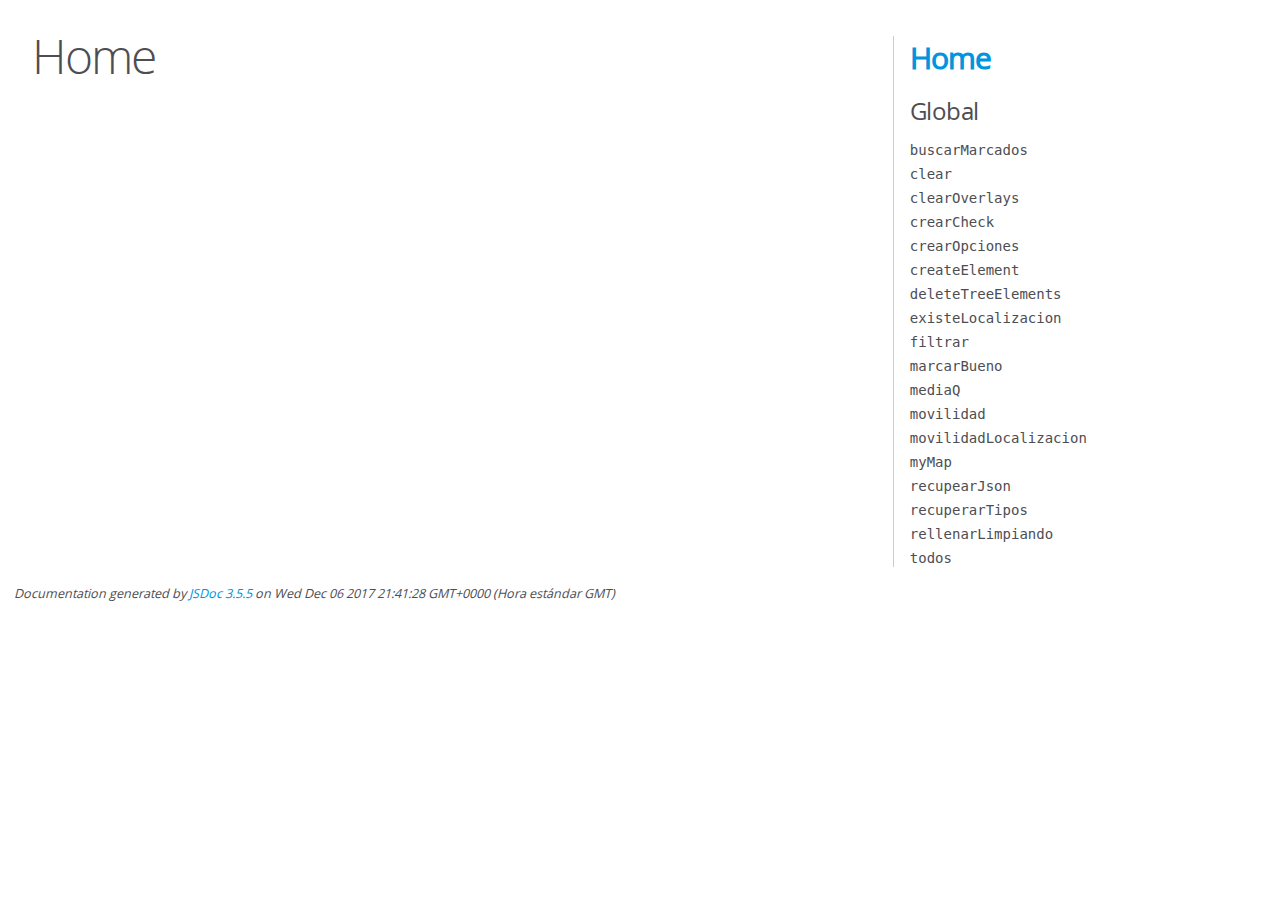
<file: JSDoc/index.html>
<!DOCTYPE html>
<html lang="en">
<head>
    <meta charset="utf-8">
    <title>JSDoc: Home</title>

    <script src="scripts/prettify/prettify.js"> </script>
    <script src="scripts/prettify/lang-css.js"> </script>
    <!--[if lt IE 9]>
      <script src="//html5shiv.googlecode.com/svn/trunk/html5.js"></script>
    <![endif]-->
    <link type="text/css" rel="stylesheet" href="styles/prettify-tomorrow.css">
    <link type="text/css" rel="stylesheet" href="styles/jsdoc-default.css">
</head>

<body>

<div id="main">

    <h1 class="page-title">Home</h1>

    



    


    <h3> </h3>










    









</div>

<nav>
    <h2><a href="index.html">Home</a></h2><h3>Global</h3><ul><li><a href="global.html#buscarMarcados">buscarMarcados</a></li><li><a href="global.html#clear">clear</a></li><li><a href="global.html#clearOverlays">clearOverlays</a></li><li><a href="global.html#crearCheck">crearCheck</a></li><li><a href="global.html#crearOpciones">crearOpciones</a></li><li><a href="global.html#createElement">createElement</a></li><li><a href="global.html#deleteTreeElements">deleteTreeElements</a></li><li><a href="global.html#existeLocalizacion">existeLocalizacion</a></li><li><a href="global.html#filtrar">filtrar</a></li><li><a href="global.html#marcarBueno">marcarBueno</a></li><li><a href="global.html#mediaQ">mediaQ</a></li><li><a href="global.html#movilidad">movilidad</a></li><li><a href="global.html#movilidadLocalizacion">movilidadLocalizacion</a></li><li><a href="global.html#myMap">myMap</a></li><li><a href="global.html#recupearJson">recupearJson</a></li><li><a href="global.html#recuperarTipos">recuperarTipos</a></li><li><a href="global.html#rellenarLimpiando">rellenarLimpiando</a></li><li><a href="global.html#todos">todos</a></li></ul>
</nav>

<br class="clear">

<footer>
    Documentation generated by <a href="https://github.com/jsdoc3/jsdoc">JSDoc 3.5.5</a> on Wed Dec 06 2017 21:41:28 GMT+0000 (Hora estándar GMT)
</footer>

<script> prettyPrint(); </script>
<script src="scripts/linenumber.js"> </script>
</body>
</html>
</file>
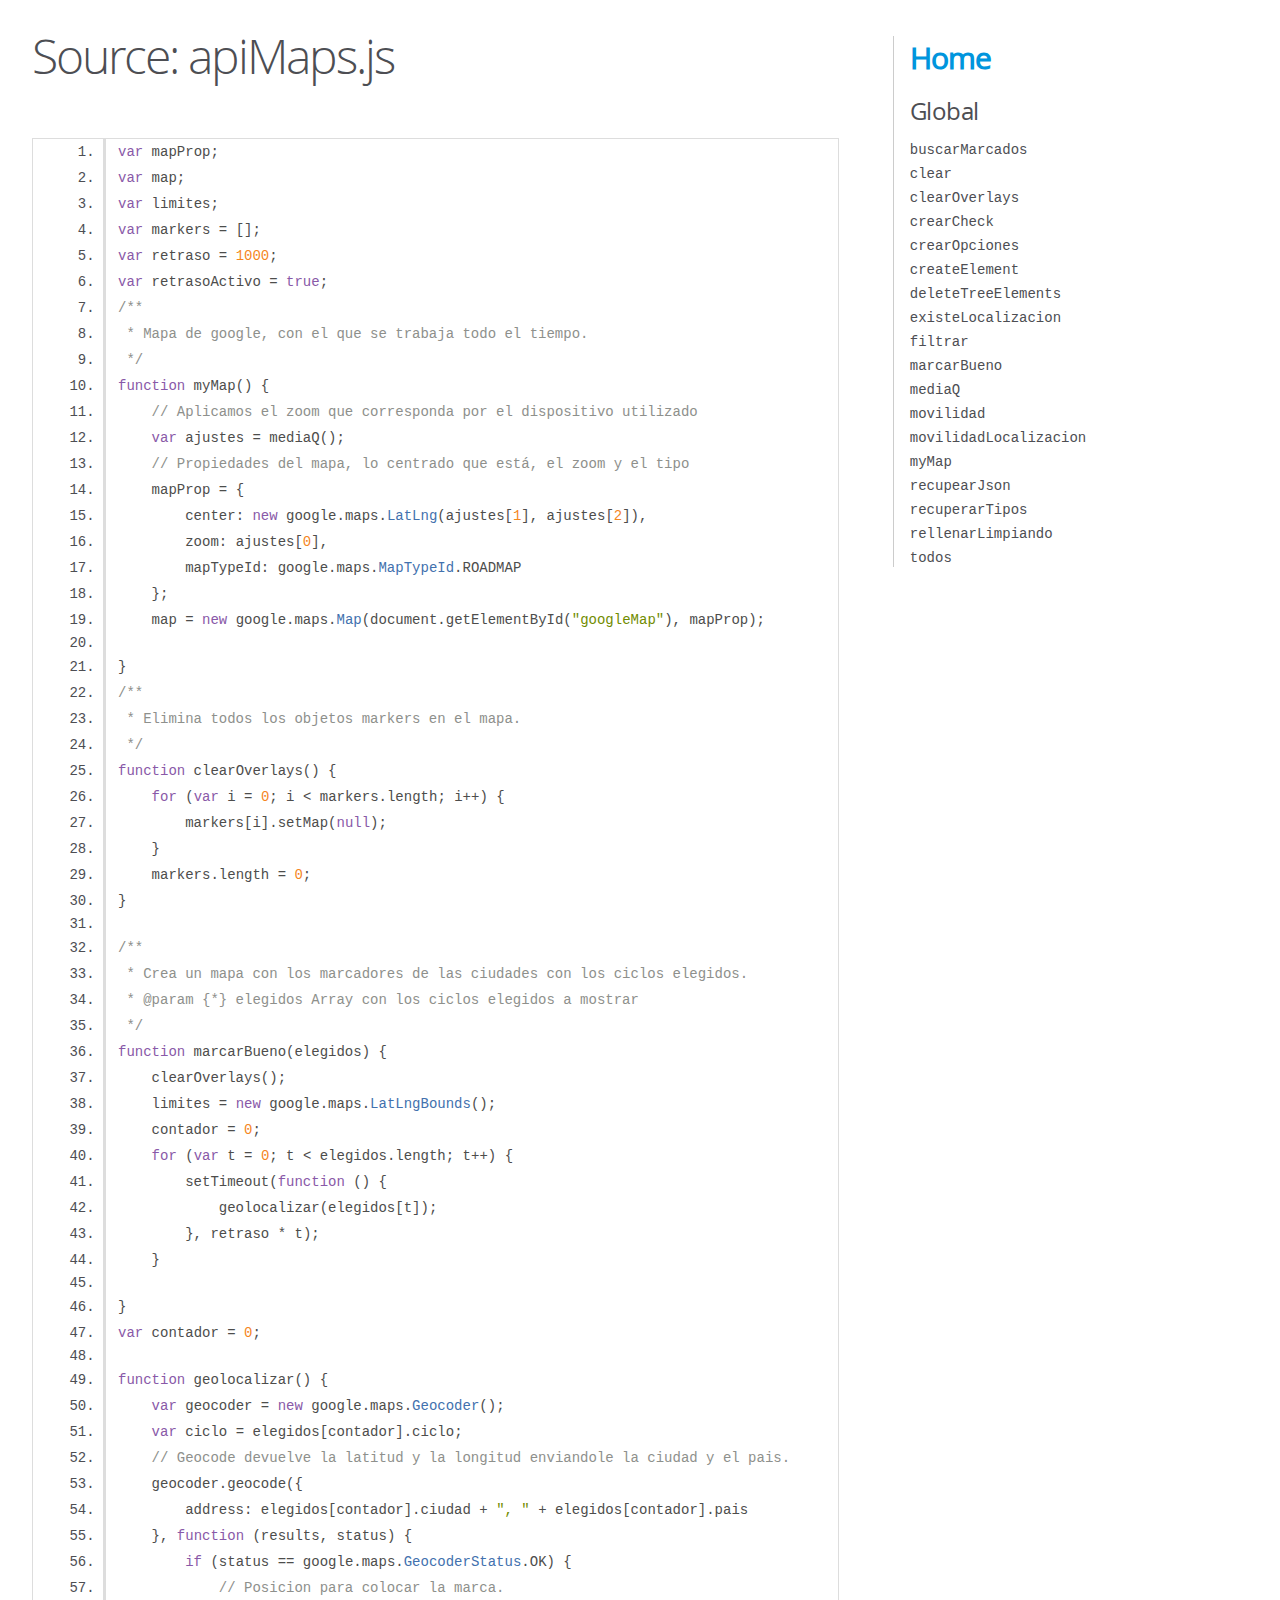
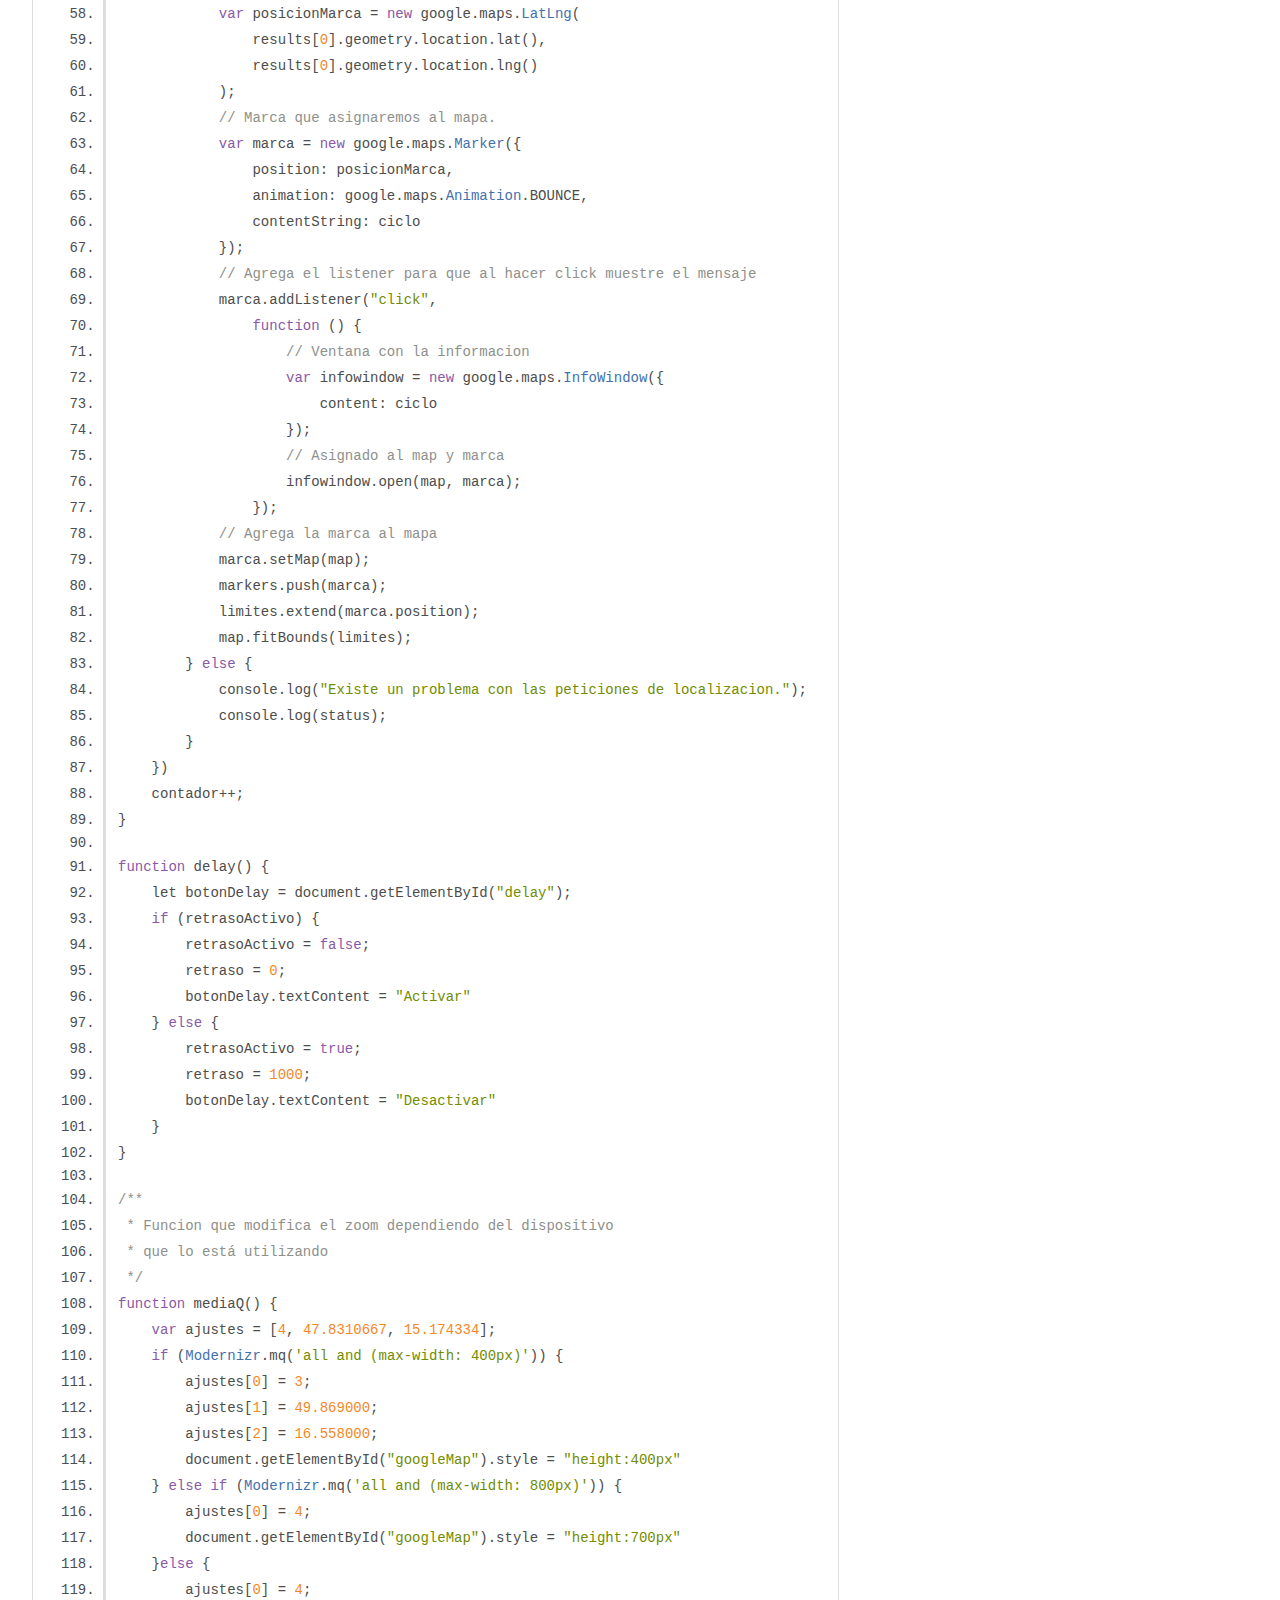
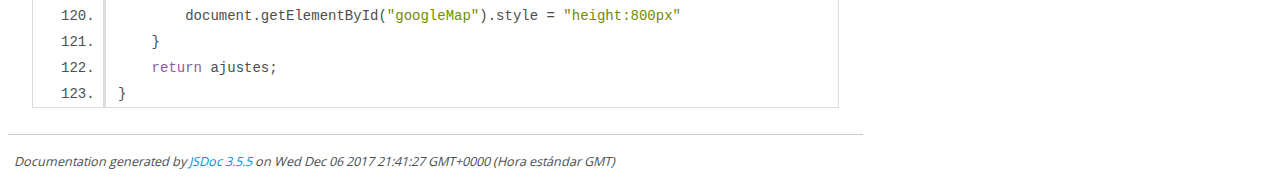
<file: JSDoc/apiMaps.js.html>
<!DOCTYPE html>
<html lang="en">
<head>
    <meta charset="utf-8">
    <title>JSDoc: Source: apiMaps.js</title>

    <script src="scripts/prettify/prettify.js"> </script>
    <script src="scripts/prettify/lang-css.js"> </script>
    <!--[if lt IE 9]>
      <script src="//html5shiv.googlecode.com/svn/trunk/html5.js"></script>
    <![endif]-->
    <link type="text/css" rel="stylesheet" href="styles/prettify-tomorrow.css">
    <link type="text/css" rel="stylesheet" href="styles/jsdoc-default.css">
</head>

<body>

<div id="main">

    <h1 class="page-title">Source: apiMaps.js</h1>

    



    
    <section>
        <article>
            <pre class="prettyprint source linenums"><code>var mapProp;
var map;
var limites;
var markers = [];
var retraso = 1000;
var retrasoActivo = true;
/**
 * Mapa de google, con el que se trabaja todo el tiempo.
 */
function myMap() {
    // Aplicamos el zoom que corresponda por el dispositivo utilizado
    var ajustes = mediaQ();
    // Propiedades del mapa, lo centrado que está, el zoom y el tipo
    mapProp = {
        center: new google.maps.LatLng(ajustes[1], ajustes[2]),
        zoom: ajustes[0],
        mapTypeId: google.maps.MapTypeId.ROADMAP
    };
    map = new google.maps.Map(document.getElementById("googleMap"), mapProp);

}
/**
 * Elimina todos los objetos markers en el mapa.
 */
function clearOverlays() {
    for (var i = 0; i &lt; markers.length; i++) {
        markers[i].setMap(null);
    }
    markers.length = 0;
}

/**
 * Crea un mapa con los marcadores de las ciudades con los ciclos elegidos.
 * @param {*} elegidos Array con los ciclos elegidos a mostrar
 */
function marcarBueno(elegidos) {
    clearOverlays();
    limites = new google.maps.LatLngBounds();
    contador = 0;
    for (var t = 0; t &lt; elegidos.length; t++) {
        setTimeout(function () {
            geolocalizar(elegidos[t]);
        }, retraso * t);
    }

}
var contador = 0;

function geolocalizar() {
    var geocoder = new google.maps.Geocoder();
    var ciclo = elegidos[contador].ciclo;
    // Geocode devuelve la latitud y la longitud enviandole la ciudad y el pais.
    geocoder.geocode({
        address: elegidos[contador].ciudad + ", " + elegidos[contador].pais
    }, function (results, status) {
        if (status == google.maps.GeocoderStatus.OK) {
            // Posicion para colocar la marca.
            var posicionMarca = new google.maps.LatLng(
                results[0].geometry.location.lat(),
                results[0].geometry.location.lng()
            );
            // Marca que asignaremos al mapa.
            var marca = new google.maps.Marker({
                position: posicionMarca,
                animation: google.maps.Animation.BOUNCE,
                contentString: ciclo
            });
            // Agrega el listener para que al hacer click muestre el mensaje
            marca.addListener("click",
                function () {
                    // Ventana con la informacion
                    var infowindow = new google.maps.InfoWindow({
                        content: ciclo
                    });
                    // Asignado al map y marca
                    infowindow.open(map, marca);
                });
            // Agrega la marca al mapa
            marca.setMap(map);
            markers.push(marca);
            limites.extend(marca.position);
            map.fitBounds(limites);
        } else {
            console.log("Existe un problema con las peticiones de localizacion.");
            console.log(status);
        }
    })
    contador++;
}

function delay() {
    let botonDelay = document.getElementById("delay");
    if (retrasoActivo) {
        retrasoActivo = false;
        retraso = 0;
        botonDelay.textContent = "Activar"
    } else {
        retrasoActivo = true;
        retraso = 1000;
        botonDelay.textContent = "Desactivar"
    }
}

/**
 * Funcion que modifica el zoom dependiendo del dispositivo
 * que lo está utilizando
 */
function mediaQ() {
    var ajustes = [4, 47.8310667, 15.174334];
    if (Modernizr.mq('all and (max-width: 400px)')) {
        ajustes[0] = 3;
        ajustes[1] = 49.869000;
        ajustes[2] = 16.558000;
        document.getElementById("googleMap").style = "height:400px"
    } else if (Modernizr.mq('all and (max-width: 800px)')) {
        ajustes[0] = 4;
        document.getElementById("googleMap").style = "height:700px"
    }else {
        ajustes[0] = 4;
        document.getElementById("googleMap").style = "height:800px"
    }
    return ajustes;
}</code></pre>
        </article>
    </section>




</div>

<nav>
    <h2><a href="index.html">Home</a></h2><h3>Global</h3><ul><li><a href="global.html#buscarMarcados">buscarMarcados</a></li><li><a href="global.html#clear">clear</a></li><li><a href="global.html#clearOverlays">clearOverlays</a></li><li><a href="global.html#crearCheck">crearCheck</a></li><li><a href="global.html#crearOpciones">crearOpciones</a></li><li><a href="global.html#createElement">createElement</a></li><li><a href="global.html#deleteTreeElements">deleteTreeElements</a></li><li><a href="global.html#existeLocalizacion">existeLocalizacion</a></li><li><a href="global.html#filtrar">filtrar</a></li><li><a href="global.html#marcarBueno">marcarBueno</a></li><li><a href="global.html#mediaQ">mediaQ</a></li><li><a href="global.html#movilidad">movilidad</a></li><li><a href="global.html#movilidadLocalizacion">movilidadLocalizacion</a></li><li><a href="global.html#myMap">myMap</a></li><li><a href="global.html#recupearJson">recupearJson</a></li><li><a href="global.html#recuperarTipos">recuperarTipos</a></li><li><a href="global.html#rellenarLimpiando">rellenarLimpiando</a></li><li><a href="global.html#todos">todos</a></li></ul>
</nav>

<br class="clear">

<footer>
    Documentation generated by <a href="https://github.com/jsdoc3/jsdoc">JSDoc 3.5.5</a> on Wed Dec 06 2017 21:41:27 GMT+0000 (Hora estándar GMT)
</footer>

<script> prettyPrint(); </script>
<script src="scripts/linenumber.js"> </script>
</body>
</html>
</file>
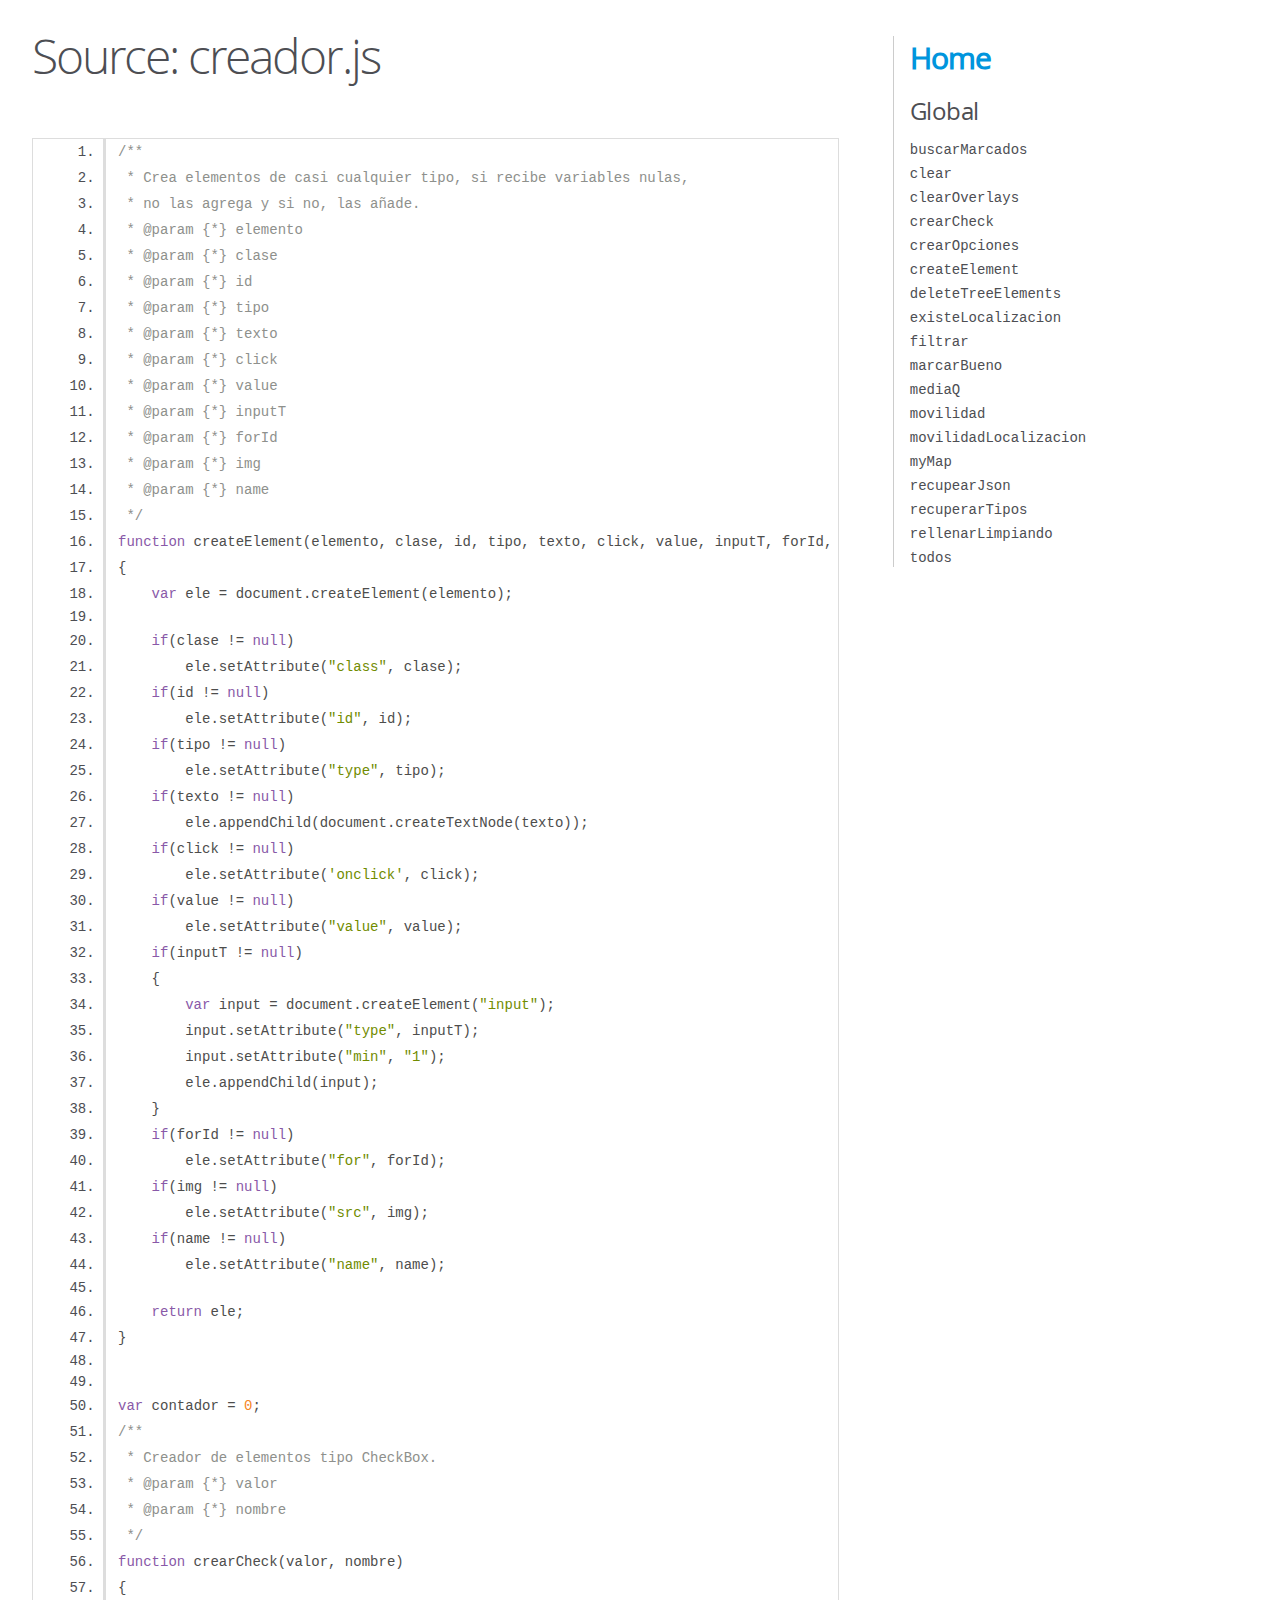
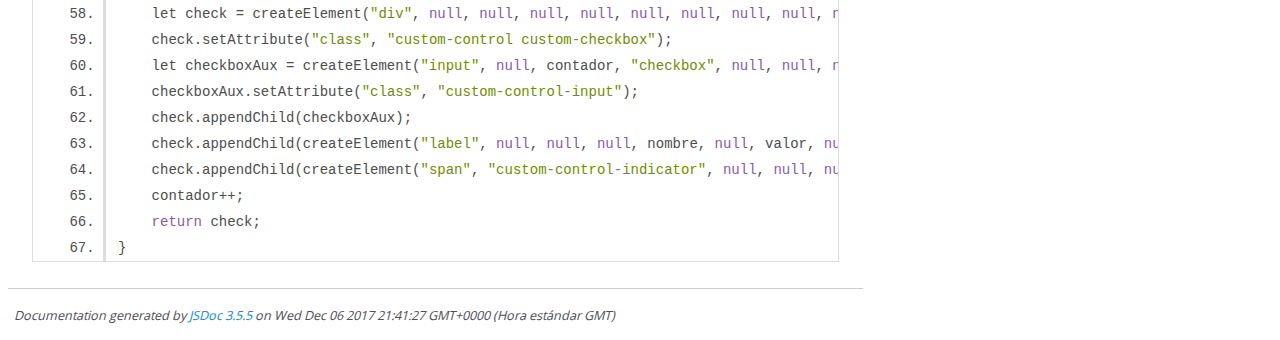
<file: JSDoc/creador.js.html>
<!DOCTYPE html>
<html lang="en">
<head>
    <meta charset="utf-8">
    <title>JSDoc: Source: creador.js</title>

    <script src="scripts/prettify/prettify.js"> </script>
    <script src="scripts/prettify/lang-css.js"> </script>
    <!--[if lt IE 9]>
      <script src="//html5shiv.googlecode.com/svn/trunk/html5.js"></script>
    <![endif]-->
    <link type="text/css" rel="stylesheet" href="styles/prettify-tomorrow.css">
    <link type="text/css" rel="stylesheet" href="styles/jsdoc-default.css">
</head>

<body>

<div id="main">

    <h1 class="page-title">Source: creador.js</h1>

    



    
    <section>
        <article>
            <pre class="prettyprint source linenums"><code>/**
 * Crea elementos de casi cualquier tipo, si recibe variables nulas, 
 * no las agrega y si no, las añade.
 * @param {*} elemento 
 * @param {*} clase 
 * @param {*} id 
 * @param {*} tipo 
 * @param {*} texto 
 * @param {*} click 
 * @param {*} value 
 * @param {*} inputT 
 * @param {*} forId 
 * @param {*} img 
 * @param {*} name 
 */
function createElement(elemento, clase, id, tipo, texto, click, value, inputT, forId, img, name)
{
    var ele = document.createElement(elemento);

    if(clase != null)
        ele.setAttribute("class", clase);
    if(id != null)
        ele.setAttribute("id", id);
    if(tipo != null)
        ele.setAttribute("type", tipo);
    if(texto != null)
        ele.appendChild(document.createTextNode(texto));
    if(click != null)
        ele.setAttribute('onclick', click);
    if(value != null)
        ele.setAttribute("value", value);
    if(inputT != null)
    {
        var input = document.createElement("input");
        input.setAttribute("type", inputT);
        input.setAttribute("min", "1");
        ele.appendChild(input);
    }
    if(forId != null)
        ele.setAttribute("for", forId);
    if(img != null)
        ele.setAttribute("src", img);
    if(name != null)
        ele.setAttribute("name", name);

    return ele;
}


var contador = 0;
/**
 * Creador de elementos tipo CheckBox.
 * @param {*} valor 
 * @param {*} nombre 
 */
function crearCheck(valor, nombre)
{
    let check = createElement("div", null, null, null, null, null, null, null, null, null, null);
    check.setAttribute("class", "custom-control custom-checkbox");
    let checkboxAux = createElement("input", null, contador, "checkbox", null, null, null, null, null, null, "ciclo");
    checkboxAux.setAttribute("class", "custom-control-input");
    check.appendChild(checkboxAux);
    check.appendChild(createElement("label", null, null, null, nombre, null, valor, null, contador, null, null));
    check.appendChild(createElement("span", "custom-control-indicator", null, null, null, null, null, null, null, null, null));
    contador++;
    return check;
}</code></pre>
        </article>
    </section>




</div>

<nav>
    <h2><a href="index.html">Home</a></h2><h3>Global</h3><ul><li><a href="global.html#buscarMarcados">buscarMarcados</a></li><li><a href="global.html#clear">clear</a></li><li><a href="global.html#clearOverlays">clearOverlays</a></li><li><a href="global.html#crearCheck">crearCheck</a></li><li><a href="global.html#crearOpciones">crearOpciones</a></li><li><a href="global.html#createElement">createElement</a></li><li><a href="global.html#deleteTreeElements">deleteTreeElements</a></li><li><a href="global.html#existeLocalizacion">existeLocalizacion</a></li><li><a href="global.html#filtrar">filtrar</a></li><li><a href="global.html#marcarBueno">marcarBueno</a></li><li><a href="global.html#mediaQ">mediaQ</a></li><li><a href="global.html#movilidad">movilidad</a></li><li><a href="global.html#movilidadLocalizacion">movilidadLocalizacion</a></li><li><a href="global.html#myMap">myMap</a></li><li><a href="global.html#recupearJson">recupearJson</a></li><li><a href="global.html#recuperarTipos">recuperarTipos</a></li><li><a href="global.html#rellenarLimpiando">rellenarLimpiando</a></li><li><a href="global.html#todos">todos</a></li></ul>
</nav>

<br class="clear">

<footer>
    Documentation generated by <a href="https://github.com/jsdoc3/jsdoc">JSDoc 3.5.5</a> on Wed Dec 06 2017 21:41:27 GMT+0000 (Hora estándar GMT)
</footer>

<script> prettyPrint(); </script>
<script src="scripts/linenumber.js"> </script>
</body>
</html>
</file>
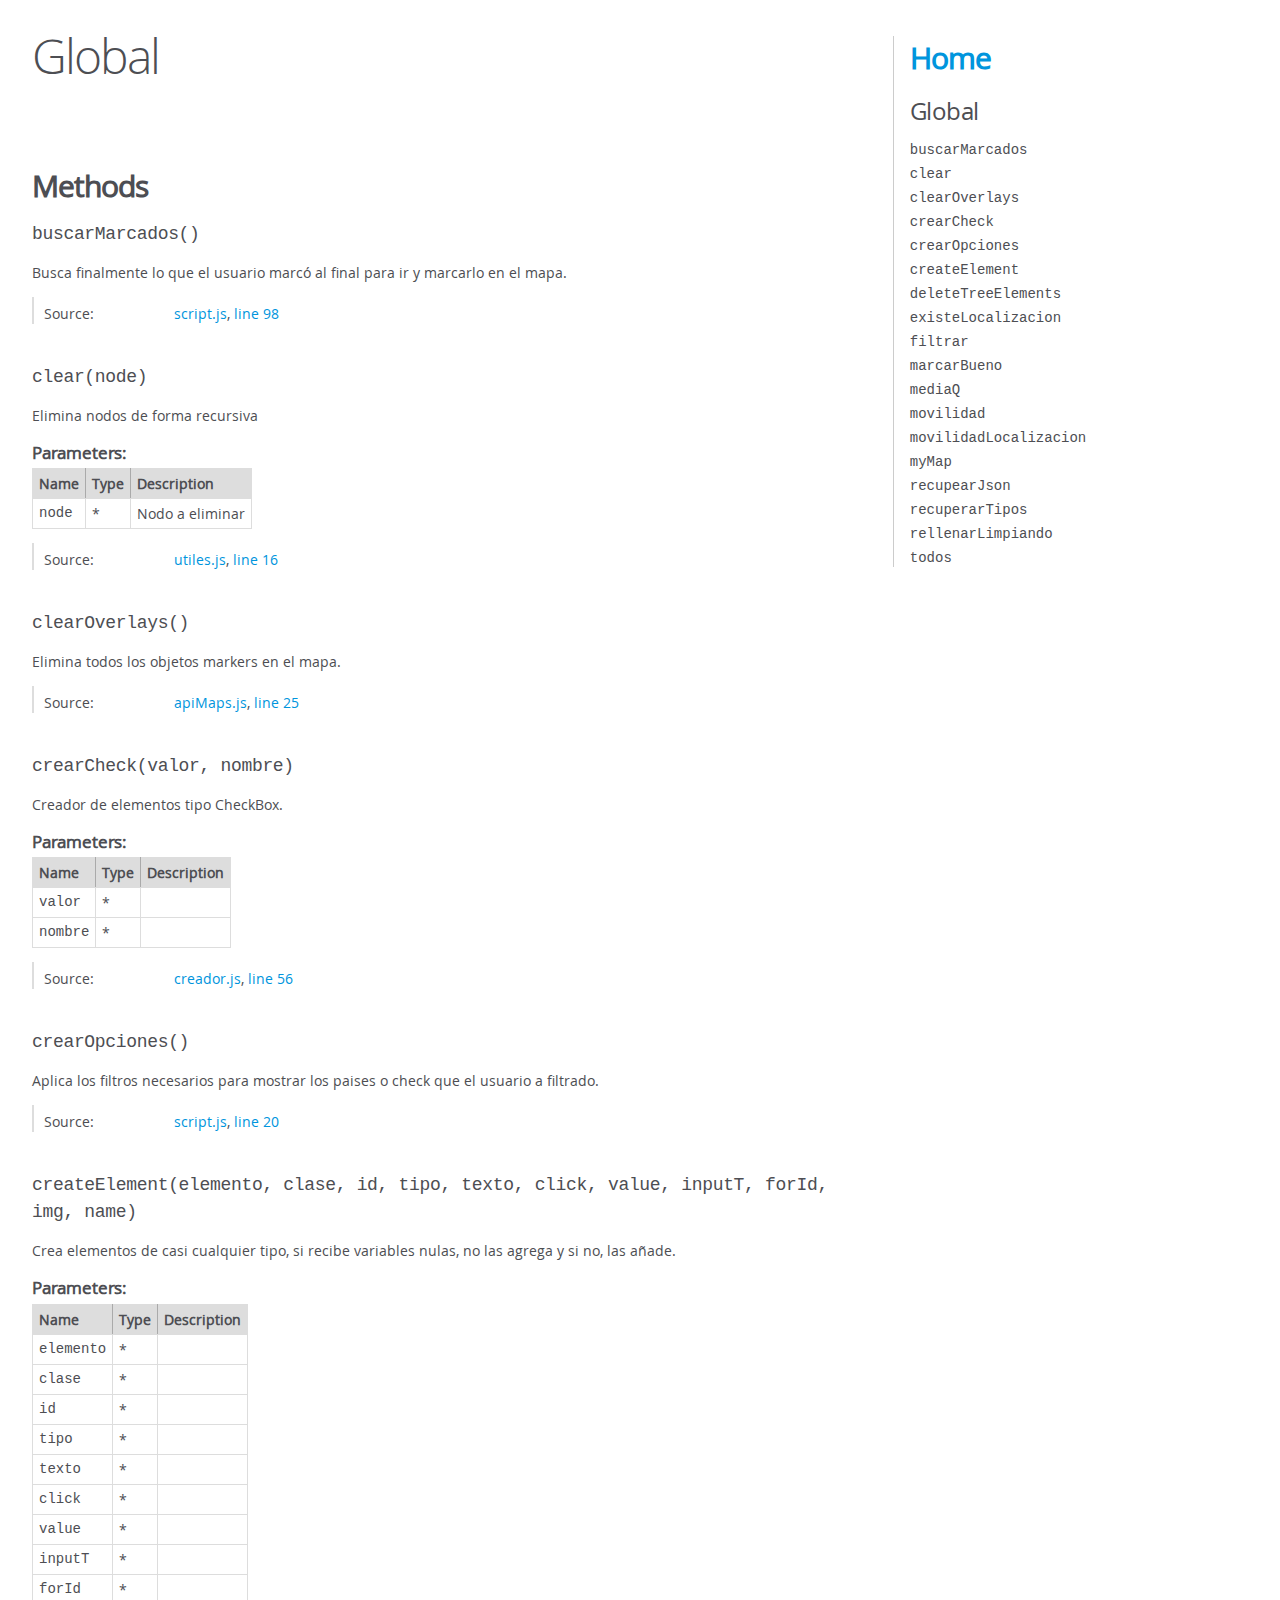
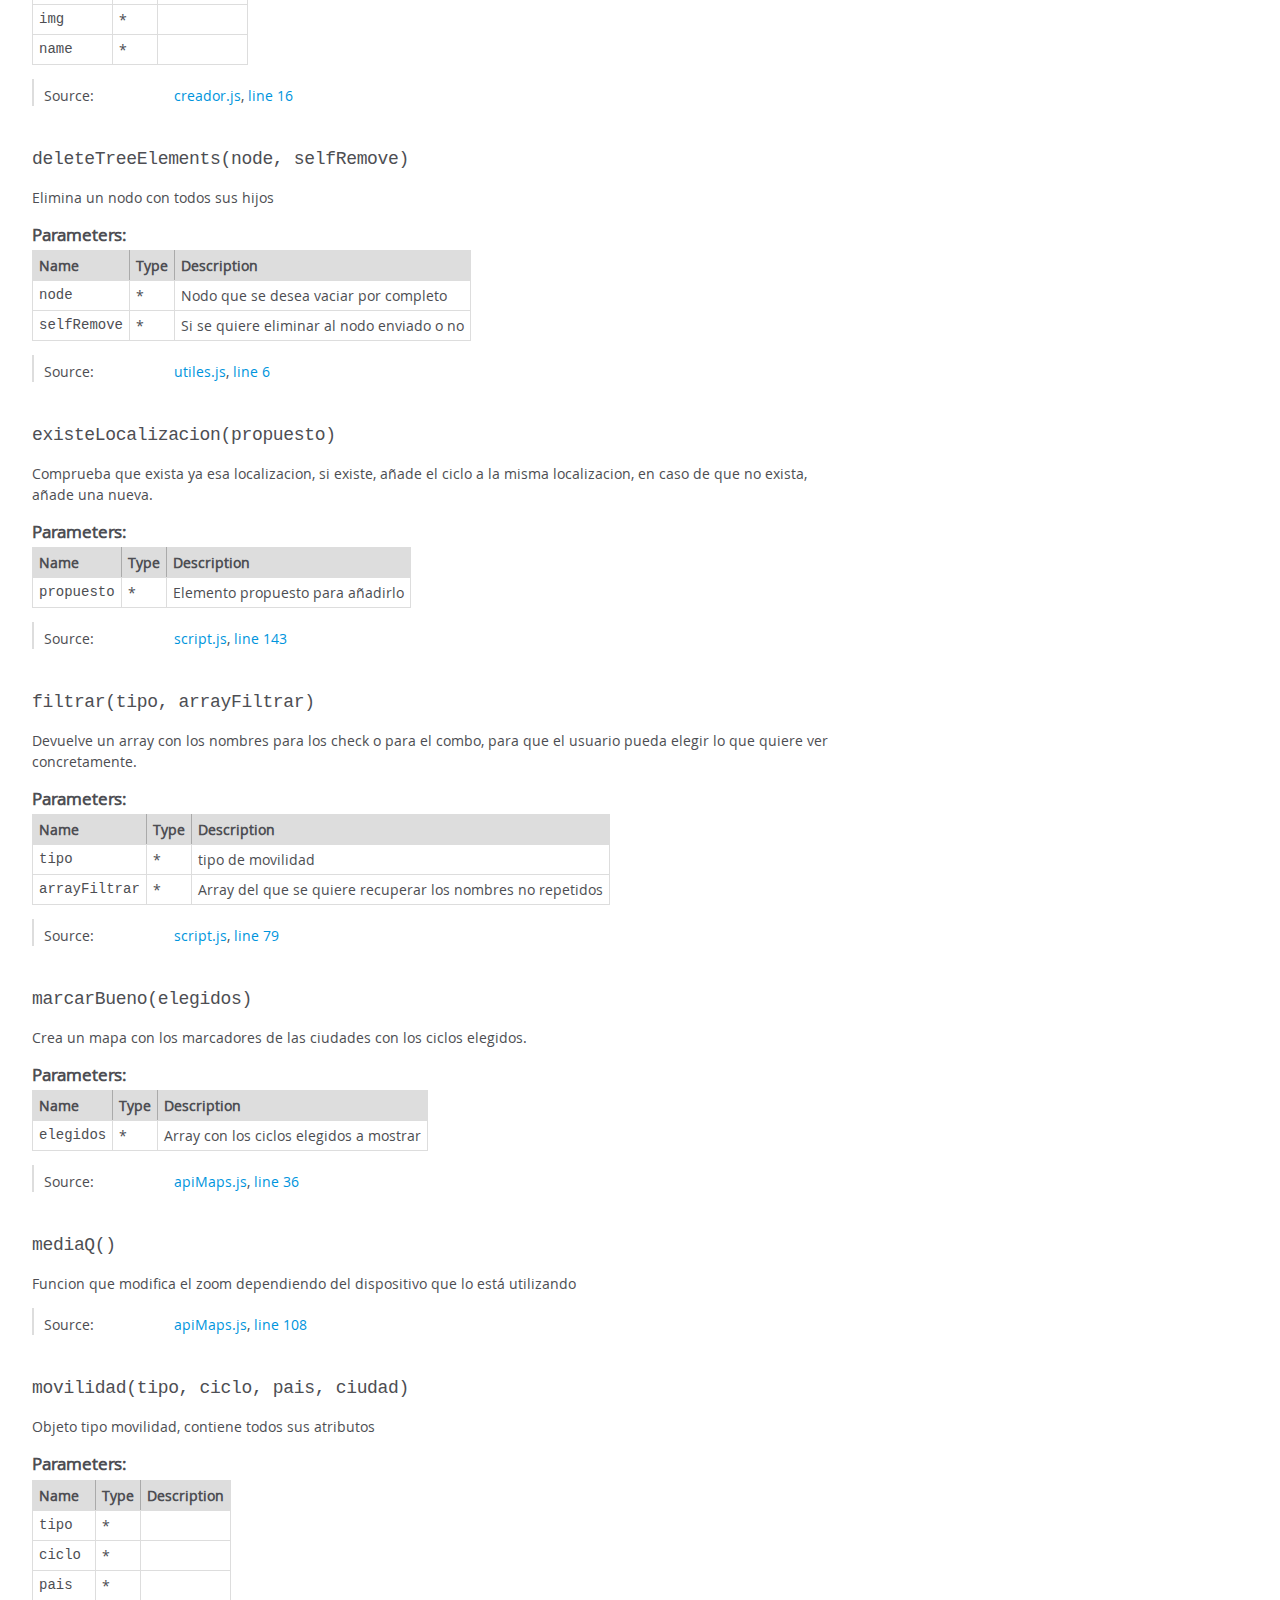
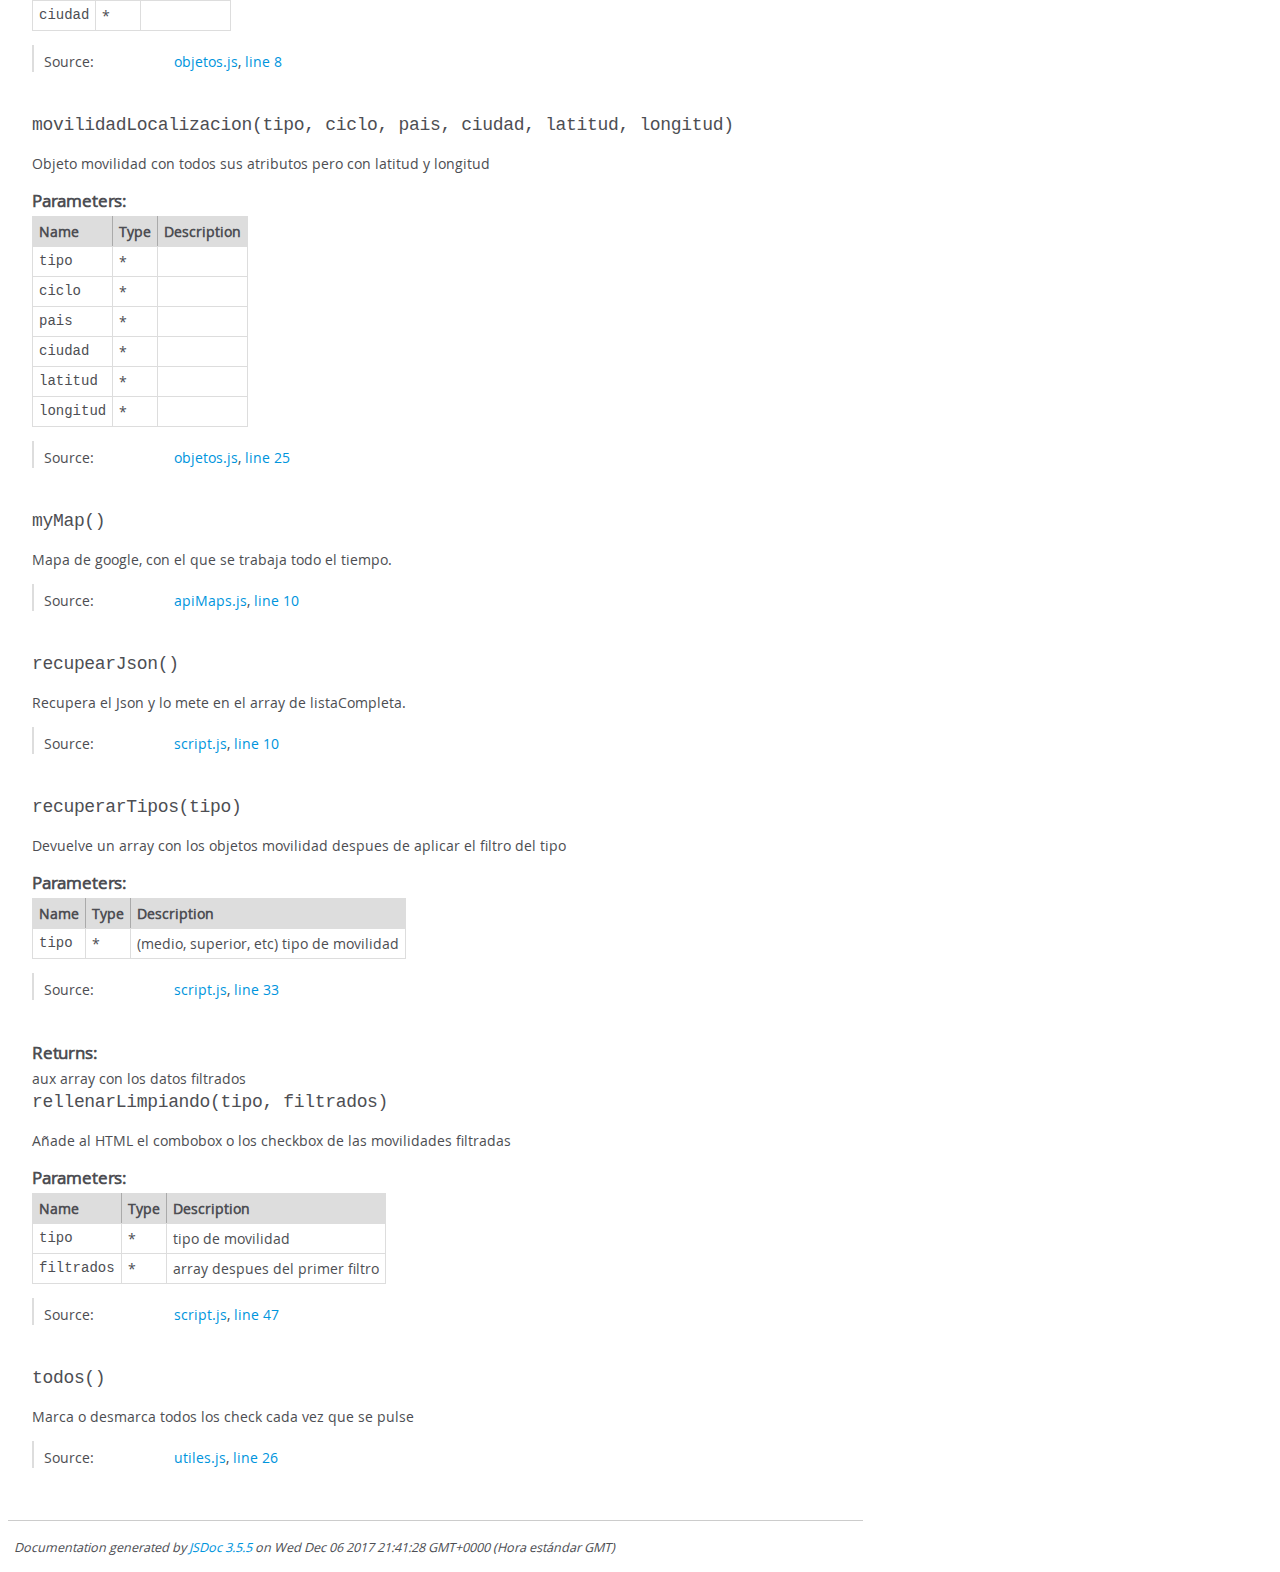
<file: JSDoc/global.html>
<!DOCTYPE html>
<html lang="en">
<head>
    <meta charset="utf-8">
    <title>JSDoc: Global</title>

    <script src="scripts/prettify/prettify.js"> </script>
    <script src="scripts/prettify/lang-css.js"> </script>
    <!--[if lt IE 9]>
      <script src="//html5shiv.googlecode.com/svn/trunk/html5.js"></script>
    <![endif]-->
    <link type="text/css" rel="stylesheet" href="styles/prettify-tomorrow.css">
    <link type="text/css" rel="stylesheet" href="styles/jsdoc-default.css">
</head>

<body>

<div id="main">

    <h1 class="page-title">Global</h1>

    




<section>

<header>
    
        <h2></h2>
        
    
</header>

<article>
    <div class="container-overview">
    
        

        


<dl class="details">

    

    

    

    

    

    

    

    

    

    

    

    

    

    

    

    
</dl>


        
    
    </div>

    

    

    

    

    

    

    

    
        <h3 class="subsection-title">Methods</h3>

        
            

    

    
    <h4 class="name" id="buscarMarcados"><span class="type-signature"></span>buscarMarcados<span class="signature">()</span><span class="type-signature"></span></h4>
    

    



<div class="description">
    Busca finalmente lo que el usuario marcó al final para ir y marcarlo en el mapa.
</div>













<dl class="details">

    

    

    

    

    

    

    

    

    

    

    

    

    
    <dt class="tag-source">Source:</dt>
    <dd class="tag-source"><ul class="dummy"><li>
        <a href="script.js.html">script.js</a>, <a href="script.js.html#line98">line 98</a>
    </li></ul></dd>
    

    

    

    
</dl>


















        
            

    

    
    <h4 class="name" id="clear"><span class="type-signature"></span>clear<span class="signature">(node)</span><span class="type-signature"></span></h4>
    

    



<div class="description">
    Elimina nodos de forma recursiva
</div>









    <h5>Parameters:</h5>
    

<table class="params">
    <thead>
    <tr>
        
        <th>Name</th>
        

        <th>Type</th>

        

        

        <th class="last">Description</th>
    </tr>
    </thead>

    <tbody>
    

        <tr>
            
                <td class="name"><code>node</code></td>
            

            <td class="type">
            
                
<span class="param-type">*</span>


            
            </td>

            

            

            <td class="description last">Nodo a eliminar</td>
        </tr>

    
    </tbody>
</table>






<dl class="details">

    

    

    

    

    

    

    

    

    

    

    

    

    
    <dt class="tag-source">Source:</dt>
    <dd class="tag-source"><ul class="dummy"><li>
        <a href="utiles.js.html">utiles.js</a>, <a href="utiles.js.html#line16">line 16</a>
    </li></ul></dd>
    

    

    

    
</dl>


















        
            

    

    
    <h4 class="name" id="clearOverlays"><span class="type-signature"></span>clearOverlays<span class="signature">()</span><span class="type-signature"></span></h4>
    

    



<div class="description">
    Elimina todos los objetos markers en el mapa.
</div>













<dl class="details">

    

    

    

    

    

    

    

    

    

    

    

    

    
    <dt class="tag-source">Source:</dt>
    <dd class="tag-source"><ul class="dummy"><li>
        <a href="apiMaps.js.html">apiMaps.js</a>, <a href="apiMaps.js.html#line25">line 25</a>
    </li></ul></dd>
    

    

    

    
</dl>


















        
            

    

    
    <h4 class="name" id="crearCheck"><span class="type-signature"></span>crearCheck<span class="signature">(valor, nombre)</span><span class="type-signature"></span></h4>
    

    



<div class="description">
    Creador de elementos tipo CheckBox.
</div>









    <h5>Parameters:</h5>
    

<table class="params">
    <thead>
    <tr>
        
        <th>Name</th>
        

        <th>Type</th>

        

        

        <th class="last">Description</th>
    </tr>
    </thead>

    <tbody>
    

        <tr>
            
                <td class="name"><code>valor</code></td>
            

            <td class="type">
            
                
<span class="param-type">*</span>


            
            </td>

            

            

            <td class="description last"></td>
        </tr>

    

        <tr>
            
                <td class="name"><code>nombre</code></td>
            

            <td class="type">
            
                
<span class="param-type">*</span>


            
            </td>

            

            

            <td class="description last"></td>
        </tr>

    
    </tbody>
</table>






<dl class="details">

    

    

    

    

    

    

    

    

    

    

    

    

    
    <dt class="tag-source">Source:</dt>
    <dd class="tag-source"><ul class="dummy"><li>
        <a href="creador.js.html">creador.js</a>, <a href="creador.js.html#line56">line 56</a>
    </li></ul></dd>
    

    

    

    
</dl>


















        
            

    

    
    <h4 class="name" id="crearOpciones"><span class="type-signature"></span>crearOpciones<span class="signature">()</span><span class="type-signature"></span></h4>
    

    



<div class="description">
    Aplica los filtros necesarios para mostrar los paises o checkque el usuario a filtrado.
</div>













<dl class="details">

    

    

    

    

    

    

    

    

    

    

    

    

    
    <dt class="tag-source">Source:</dt>
    <dd class="tag-source"><ul class="dummy"><li>
        <a href="script.js.html">script.js</a>, <a href="script.js.html#line20">line 20</a>
    </li></ul></dd>
    

    

    

    
</dl>


















        
            

    

    
    <h4 class="name" id="createElement"><span class="type-signature"></span>createElement<span class="signature">(elemento, clase, id, tipo, texto, click, value, inputT, forId, img, name)</span><span class="type-signature"></span></h4>
    

    



<div class="description">
    Crea elementos de casi cualquier tipo, si recibe variables nulas, no las agrega y si no, las añade.
</div>









    <h5>Parameters:</h5>
    

<table class="params">
    <thead>
    <tr>
        
        <th>Name</th>
        

        <th>Type</th>

        

        

        <th class="last">Description</th>
    </tr>
    </thead>

    <tbody>
    

        <tr>
            
                <td class="name"><code>elemento</code></td>
            

            <td class="type">
            
                
<span class="param-type">*</span>


            
            </td>

            

            

            <td class="description last"></td>
        </tr>

    

        <tr>
            
                <td class="name"><code>clase</code></td>
            

            <td class="type">
            
                
<span class="param-type">*</span>


            
            </td>

            

            

            <td class="description last"></td>
        </tr>

    

        <tr>
            
                <td class="name"><code>id</code></td>
            

            <td class="type">
            
                
<span class="param-type">*</span>


            
            </td>

            

            

            <td class="description last"></td>
        </tr>

    

        <tr>
            
                <td class="name"><code>tipo</code></td>
            

            <td class="type">
            
                
<span class="param-type">*</span>


            
            </td>

            

            

            <td class="description last"></td>
        </tr>

    

        <tr>
            
                <td class="name"><code>texto</code></td>
            

            <td class="type">
            
                
<span class="param-type">*</span>


            
            </td>

            

            

            <td class="description last"></td>
        </tr>

    

        <tr>
            
                <td class="name"><code>click</code></td>
            

            <td class="type">
            
                
<span class="param-type">*</span>


            
            </td>

            

            

            <td class="description last"></td>
        </tr>

    

        <tr>
            
                <td class="name"><code>value</code></td>
            

            <td class="type">
            
                
<span class="param-type">*</span>


            
            </td>

            

            

            <td class="description last"></td>
        </tr>

    

        <tr>
            
                <td class="name"><code>inputT</code></td>
            

            <td class="type">
            
                
<span class="param-type">*</span>


            
            </td>

            

            

            <td class="description last"></td>
        </tr>

    

        <tr>
            
                <td class="name"><code>forId</code></td>
            

            <td class="type">
            
                
<span class="param-type">*</span>


            
            </td>

            

            

            <td class="description last"></td>
        </tr>

    

        <tr>
            
                <td class="name"><code>img</code></td>
            

            <td class="type">
            
                
<span class="param-type">*</span>


            
            </td>

            

            

            <td class="description last"></td>
        </tr>

    

        <tr>
            
                <td class="name"><code>name</code></td>
            

            <td class="type">
            
                
<span class="param-type">*</span>


            
            </td>

            

            

            <td class="description last"></td>
        </tr>

    
    </tbody>
</table>






<dl class="details">

    

    

    

    

    

    

    

    

    

    

    

    

    
    <dt class="tag-source">Source:</dt>
    <dd class="tag-source"><ul class="dummy"><li>
        <a href="creador.js.html">creador.js</a>, <a href="creador.js.html#line16">line 16</a>
    </li></ul></dd>
    

    

    

    
</dl>


















        
            

    

    
    <h4 class="name" id="deleteTreeElements"><span class="type-signature"></span>deleteTreeElements<span class="signature">(node, selfRemove)</span><span class="type-signature"></span></h4>
    

    



<div class="description">
    Elimina un nodo con todos sus hijos
</div>









    <h5>Parameters:</h5>
    

<table class="params">
    <thead>
    <tr>
        
        <th>Name</th>
        

        <th>Type</th>

        

        

        <th class="last">Description</th>
    </tr>
    </thead>

    <tbody>
    

        <tr>
            
                <td class="name"><code>node</code></td>
            

            <td class="type">
            
                
<span class="param-type">*</span>


            
            </td>

            

            

            <td class="description last">Nodo que se desea vaciar por completo</td>
        </tr>

    

        <tr>
            
                <td class="name"><code>selfRemove</code></td>
            

            <td class="type">
            
                
<span class="param-type">*</span>


            
            </td>

            

            

            <td class="description last">Si se quiere eliminar al nodo enviado o no</td>
        </tr>

    
    </tbody>
</table>






<dl class="details">

    

    

    

    

    

    

    

    

    

    

    

    

    
    <dt class="tag-source">Source:</dt>
    <dd class="tag-source"><ul class="dummy"><li>
        <a href="utiles.js.html">utiles.js</a>, <a href="utiles.js.html#line6">line 6</a>
    </li></ul></dd>
    

    

    

    
</dl>


















        
            

    

    
    <h4 class="name" id="existeLocalizacion"><span class="type-signature"></span>existeLocalizacion<span class="signature">(propuesto)</span><span class="type-signature"></span></h4>
    

    



<div class="description">
    Comprueba que exista ya esa localizacion, si existe, añade el ciclo a la misma localizacion,en caso de que no exista, añade una nueva.
</div>









    <h5>Parameters:</h5>
    

<table class="params">
    <thead>
    <tr>
        
        <th>Name</th>
        

        <th>Type</th>

        

        

        <th class="last">Description</th>
    </tr>
    </thead>

    <tbody>
    

        <tr>
            
                <td class="name"><code>propuesto</code></td>
            

            <td class="type">
            
                
<span class="param-type">*</span>


            
            </td>

            

            

            <td class="description last">Elemento propuesto para añadirlo</td>
        </tr>

    
    </tbody>
</table>






<dl class="details">

    

    

    

    

    

    

    

    

    

    

    

    

    
    <dt class="tag-source">Source:</dt>
    <dd class="tag-source"><ul class="dummy"><li>
        <a href="script.js.html">script.js</a>, <a href="script.js.html#line143">line 143</a>
    </li></ul></dd>
    

    

    

    
</dl>


















        
            

    

    
    <h4 class="name" id="filtrar"><span class="type-signature"></span>filtrar<span class="signature">(tipo, arrayFiltrar)</span><span class="type-signature"></span></h4>
    

    



<div class="description">
    Devuelve un array con los nombres para los check o para el combo,para que el usuario pueda elegir lo que quiere ver concretamente.
</div>









    <h5>Parameters:</h5>
    

<table class="params">
    <thead>
    <tr>
        
        <th>Name</th>
        

        <th>Type</th>

        

        

        <th class="last">Description</th>
    </tr>
    </thead>

    <tbody>
    

        <tr>
            
                <td class="name"><code>tipo</code></td>
            

            <td class="type">
            
                
<span class="param-type">*</span>


            
            </td>

            

            

            <td class="description last">tipo de movilidad</td>
        </tr>

    

        <tr>
            
                <td class="name"><code>arrayFiltrar</code></td>
            

            <td class="type">
            
                
<span class="param-type">*</span>


            
            </td>

            

            

            <td class="description last">Array del que se quiere recuperar los nombres no repetidos</td>
        </tr>

    
    </tbody>
</table>






<dl class="details">

    

    

    

    

    

    

    

    

    

    

    

    

    
    <dt class="tag-source">Source:</dt>
    <dd class="tag-source"><ul class="dummy"><li>
        <a href="script.js.html">script.js</a>, <a href="script.js.html#line79">line 79</a>
    </li></ul></dd>
    

    

    

    
</dl>


















        
            

    

    
    <h4 class="name" id="marcarBueno"><span class="type-signature"></span>marcarBueno<span class="signature">(elegidos)</span><span class="type-signature"></span></h4>
    

    



<div class="description">
    Crea un mapa con los marcadores de las ciudades con los ciclos elegidos.
</div>









    <h5>Parameters:</h5>
    

<table class="params">
    <thead>
    <tr>
        
        <th>Name</th>
        

        <th>Type</th>

        

        

        <th class="last">Description</th>
    </tr>
    </thead>

    <tbody>
    

        <tr>
            
                <td class="name"><code>elegidos</code></td>
            

            <td class="type">
            
                
<span class="param-type">*</span>


            
            </td>

            

            

            <td class="description last">Array con los ciclos elegidos a mostrar</td>
        </tr>

    
    </tbody>
</table>






<dl class="details">

    

    

    

    

    

    

    

    

    

    

    

    

    
    <dt class="tag-source">Source:</dt>
    <dd class="tag-source"><ul class="dummy"><li>
        <a href="apiMaps.js.html">apiMaps.js</a>, <a href="apiMaps.js.html#line36">line 36</a>
    </li></ul></dd>
    

    

    

    
</dl>


















        
            

    

    
    <h4 class="name" id="mediaQ"><span class="type-signature"></span>mediaQ<span class="signature">()</span><span class="type-signature"></span></h4>
    

    



<div class="description">
    Funcion que modifica el zoom dependiendo del dispositivoque lo está utilizando
</div>













<dl class="details">

    

    

    

    

    

    

    

    

    

    

    

    

    
    <dt class="tag-source">Source:</dt>
    <dd class="tag-source"><ul class="dummy"><li>
        <a href="apiMaps.js.html">apiMaps.js</a>, <a href="apiMaps.js.html#line108">line 108</a>
    </li></ul></dd>
    

    

    

    
</dl>


















        
            

    

    
    <h4 class="name" id="movilidad"><span class="type-signature"></span>movilidad<span class="signature">(tipo, ciclo, pais, ciudad)</span><span class="type-signature"></span></h4>
    

    



<div class="description">
    Objeto tipo movilidad, contiene todos sus atributos
</div>









    <h5>Parameters:</h5>
    

<table class="params">
    <thead>
    <tr>
        
        <th>Name</th>
        

        <th>Type</th>

        

        

        <th class="last">Description</th>
    </tr>
    </thead>

    <tbody>
    

        <tr>
            
                <td class="name"><code>tipo</code></td>
            

            <td class="type">
            
                
<span class="param-type">*</span>


            
            </td>

            

            

            <td class="description last"></td>
        </tr>

    

        <tr>
            
                <td class="name"><code>ciclo</code></td>
            

            <td class="type">
            
                
<span class="param-type">*</span>


            
            </td>

            

            

            <td class="description last"></td>
        </tr>

    

        <tr>
            
                <td class="name"><code>pais</code></td>
            

            <td class="type">
            
                
<span class="param-type">*</span>


            
            </td>

            

            

            <td class="description last"></td>
        </tr>

    

        <tr>
            
                <td class="name"><code>ciudad</code></td>
            

            <td class="type">
            
                
<span class="param-type">*</span>


            
            </td>

            

            

            <td class="description last"></td>
        </tr>

    
    </tbody>
</table>






<dl class="details">

    

    

    

    

    

    

    

    

    

    

    

    

    
    <dt class="tag-source">Source:</dt>
    <dd class="tag-source"><ul class="dummy"><li>
        <a href="objetos.js.html">objetos.js</a>, <a href="objetos.js.html#line8">line 8</a>
    </li></ul></dd>
    

    

    

    
</dl>


















        
            

    

    
    <h4 class="name" id="movilidadLocalizacion"><span class="type-signature"></span>movilidadLocalizacion<span class="signature">(tipo, ciclo, pais, ciudad, latitud, longitud)</span><span class="type-signature"></span></h4>
    

    



<div class="description">
    Objeto movilidad con todos sus atributos pero con latitud y longitud
</div>









    <h5>Parameters:</h5>
    

<table class="params">
    <thead>
    <tr>
        
        <th>Name</th>
        

        <th>Type</th>

        

        

        <th class="last">Description</th>
    </tr>
    </thead>

    <tbody>
    

        <tr>
            
                <td class="name"><code>tipo</code></td>
            

            <td class="type">
            
                
<span class="param-type">*</span>


            
            </td>

            

            

            <td class="description last"></td>
        </tr>

    

        <tr>
            
                <td class="name"><code>ciclo</code></td>
            

            <td class="type">
            
                
<span class="param-type">*</span>


            
            </td>

            

            

            <td class="description last"></td>
        </tr>

    

        <tr>
            
                <td class="name"><code>pais</code></td>
            

            <td class="type">
            
                
<span class="param-type">*</span>


            
            </td>

            

            

            <td class="description last"></td>
        </tr>

    

        <tr>
            
                <td class="name"><code>ciudad</code></td>
            

            <td class="type">
            
                
<span class="param-type">*</span>


            
            </td>

            

            

            <td class="description last"></td>
        </tr>

    

        <tr>
            
                <td class="name"><code>latitud</code></td>
            

            <td class="type">
            
                
<span class="param-type">*</span>


            
            </td>

            

            

            <td class="description last"></td>
        </tr>

    

        <tr>
            
                <td class="name"><code>longitud</code></td>
            

            <td class="type">
            
                
<span class="param-type">*</span>


            
            </td>

            

            

            <td class="description last"></td>
        </tr>

    
    </tbody>
</table>






<dl class="details">

    

    

    

    

    

    

    

    

    

    

    

    

    
    <dt class="tag-source">Source:</dt>
    <dd class="tag-source"><ul class="dummy"><li>
        <a href="objetos.js.html">objetos.js</a>, <a href="objetos.js.html#line25">line 25</a>
    </li></ul></dd>
    

    

    

    
</dl>


















        
            

    

    
    <h4 class="name" id="myMap"><span class="type-signature"></span>myMap<span class="signature">()</span><span class="type-signature"></span></h4>
    

    



<div class="description">
    Mapa de google, con el que se trabaja todo el tiempo.
</div>













<dl class="details">

    

    

    

    

    

    

    

    

    

    

    

    

    
    <dt class="tag-source">Source:</dt>
    <dd class="tag-source"><ul class="dummy"><li>
        <a href="apiMaps.js.html">apiMaps.js</a>, <a href="apiMaps.js.html#line10">line 10</a>
    </li></ul></dd>
    

    

    

    
</dl>


















        
            

    

    
    <h4 class="name" id="recupearJson"><span class="type-signature"></span>recupearJson<span class="signature">()</span><span class="type-signature"></span></h4>
    

    



<div class="description">
    Recupera el Json y lo mete en el array de listaCompleta.
</div>













<dl class="details">

    

    

    

    

    

    

    

    

    

    

    

    

    
    <dt class="tag-source">Source:</dt>
    <dd class="tag-source"><ul class="dummy"><li>
        <a href="script.js.html">script.js</a>, <a href="script.js.html#line10">line 10</a>
    </li></ul></dd>
    

    

    

    
</dl>


















        
            

    

    
    <h4 class="name" id="recuperarTipos"><span class="type-signature"></span>recuperarTipos<span class="signature">(tipo)</span><span class="type-signature"></span></h4>
    

    



<div class="description">
    Devuelve un array con los objetos movilidad despues de aplicar el filtro del tipo
</div>









    <h5>Parameters:</h5>
    

<table class="params">
    <thead>
    <tr>
        
        <th>Name</th>
        

        <th>Type</th>

        

        

        <th class="last">Description</th>
    </tr>
    </thead>

    <tbody>
    

        <tr>
            
                <td class="name"><code>tipo</code></td>
            

            <td class="type">
            
                
<span class="param-type">*</span>


            
            </td>

            

            

            <td class="description last">(medio, superior, etc) tipo de movilidad</td>
        </tr>

    
    </tbody>
</table>






<dl class="details">

    

    

    

    

    

    

    

    

    

    

    

    

    
    <dt class="tag-source">Source:</dt>
    <dd class="tag-source"><ul class="dummy"><li>
        <a href="script.js.html">script.js</a>, <a href="script.js.html#line33">line 33</a>
    </li></ul></dd>
    

    

    

    
</dl>













<h5>Returns:</h5>

        
<div class="param-desc">
    aux array con los datos filtrados
</div>



    





        
            

    

    
    <h4 class="name" id="rellenarLimpiando"><span class="type-signature"></span>rellenarLimpiando<span class="signature">(tipo, filtrados)</span><span class="type-signature"></span></h4>
    

    



<div class="description">
    Añade al HTML el combobox o los checkbox de las movilidades filtradas
</div>









    <h5>Parameters:</h5>
    

<table class="params">
    <thead>
    <tr>
        
        <th>Name</th>
        

        <th>Type</th>

        

        

        <th class="last">Description</th>
    </tr>
    </thead>

    <tbody>
    

        <tr>
            
                <td class="name"><code>tipo</code></td>
            

            <td class="type">
            
                
<span class="param-type">*</span>


            
            </td>

            

            

            <td class="description last">tipo de movilidad</td>
        </tr>

    

        <tr>
            
                <td class="name"><code>filtrados</code></td>
            

            <td class="type">
            
                
<span class="param-type">*</span>


            
            </td>

            

            

            <td class="description last">array despues del primer filtro</td>
        </tr>

    
    </tbody>
</table>






<dl class="details">

    

    

    

    

    

    

    

    

    

    

    

    

    
    <dt class="tag-source">Source:</dt>
    <dd class="tag-source"><ul class="dummy"><li>
        <a href="script.js.html">script.js</a>, <a href="script.js.html#line47">line 47</a>
    </li></ul></dd>
    

    

    

    
</dl>


















        
            

    

    
    <h4 class="name" id="todos"><span class="type-signature"></span>todos<span class="signature">()</span><span class="type-signature"></span></h4>
    

    



<div class="description">
    Marca o desmarca todos los check cada vez que se pulse
</div>













<dl class="details">

    

    

    

    

    

    

    

    

    

    

    

    

    
    <dt class="tag-source">Source:</dt>
    <dd class="tag-source"><ul class="dummy"><li>
        <a href="utiles.js.html">utiles.js</a>, <a href="utiles.js.html#line26">line 26</a>
    </li></ul></dd>
    

    

    

    
</dl>


















        
    

    

    
</article>

</section>




</div>

<nav>
    <h2><a href="index.html">Home</a></h2><h3>Global</h3><ul><li><a href="global.html#buscarMarcados">buscarMarcados</a></li><li><a href="global.html#clear">clear</a></li><li><a href="global.html#clearOverlays">clearOverlays</a></li><li><a href="global.html#crearCheck">crearCheck</a></li><li><a href="global.html#crearOpciones">crearOpciones</a></li><li><a href="global.html#createElement">createElement</a></li><li><a href="global.html#deleteTreeElements">deleteTreeElements</a></li><li><a href="global.html#existeLocalizacion">existeLocalizacion</a></li><li><a href="global.html#filtrar">filtrar</a></li><li><a href="global.html#marcarBueno">marcarBueno</a></li><li><a href="global.html#mediaQ">mediaQ</a></li><li><a href="global.html#movilidad">movilidad</a></li><li><a href="global.html#movilidadLocalizacion">movilidadLocalizacion</a></li><li><a href="global.html#myMap">myMap</a></li><li><a href="global.html#recupearJson">recupearJson</a></li><li><a href="global.html#recuperarTipos">recuperarTipos</a></li><li><a href="global.html#rellenarLimpiando">rellenarLimpiando</a></li><li><a href="global.html#todos">todos</a></li></ul>
</nav>

<br class="clear">

<footer>
    Documentation generated by <a href="https://github.com/jsdoc3/jsdoc">JSDoc 3.5.5</a> on Wed Dec 06 2017 21:41:28 GMT+0000 (Hora estándar GMT)
</footer>

<script> prettyPrint(); </script>
<script src="scripts/linenumber.js"> </script>
</body>
</html>
</file>
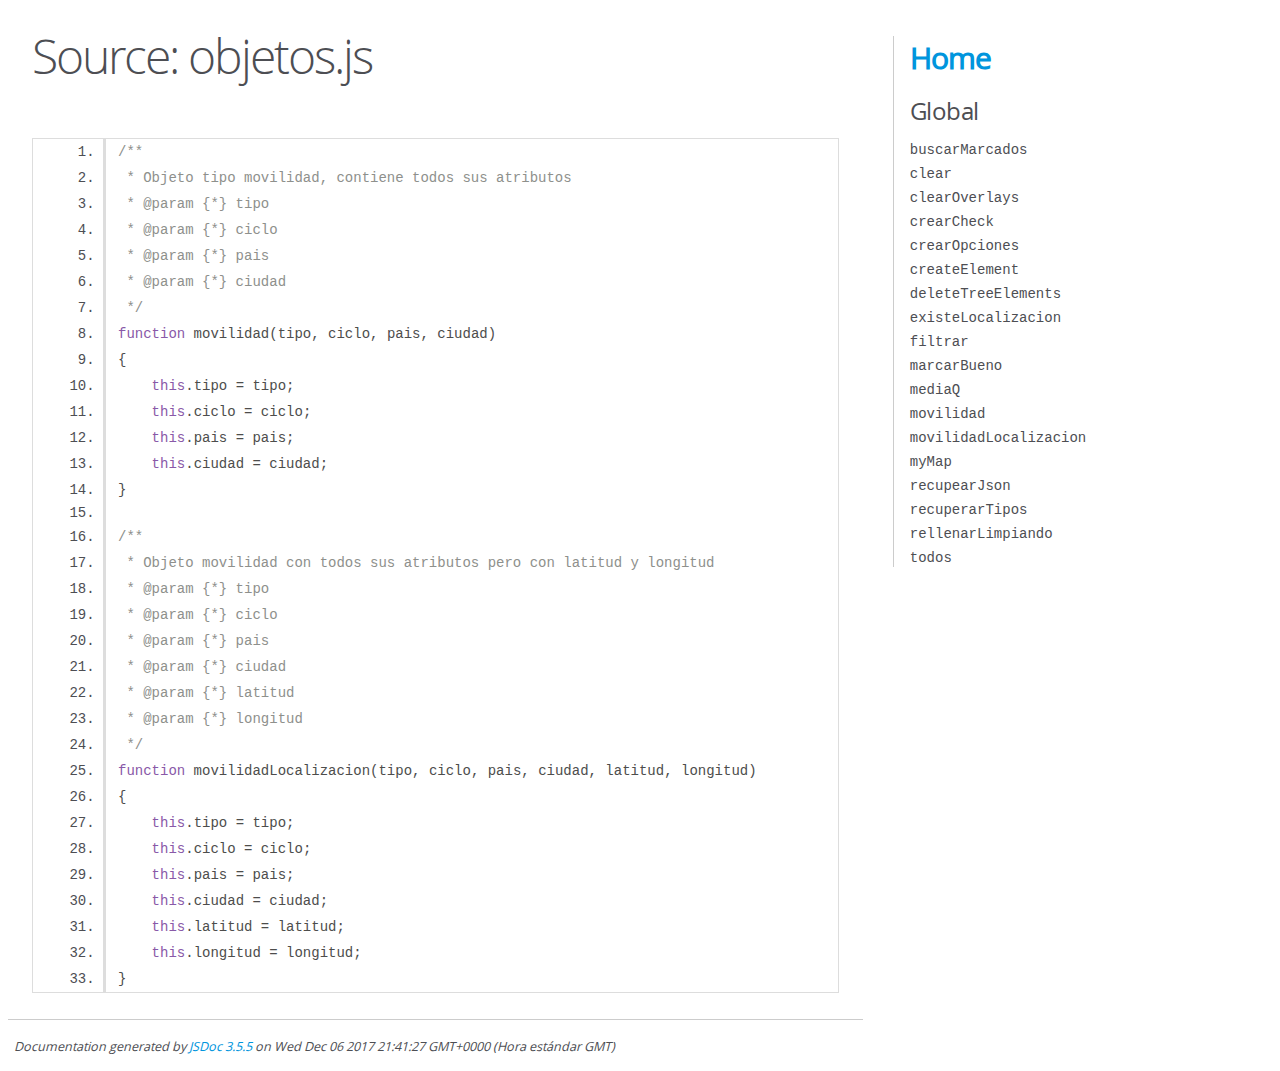
<file: JSDoc/objetos.js.html>
<!DOCTYPE html>
<html lang="en">
<head>
    <meta charset="utf-8">
    <title>JSDoc: Source: objetos.js</title>

    <script src="scripts/prettify/prettify.js"> </script>
    <script src="scripts/prettify/lang-css.js"> </script>
    <!--[if lt IE 9]>
      <script src="//html5shiv.googlecode.com/svn/trunk/html5.js"></script>
    <![endif]-->
    <link type="text/css" rel="stylesheet" href="styles/prettify-tomorrow.css">
    <link type="text/css" rel="stylesheet" href="styles/jsdoc-default.css">
</head>

<body>

<div id="main">

    <h1 class="page-title">Source: objetos.js</h1>

    



    
    <section>
        <article>
            <pre class="prettyprint source linenums"><code>/**
 * Objeto tipo movilidad, contiene todos sus atributos
 * @param {*} tipo 
 * @param {*} ciclo 
 * @param {*} pais 
 * @param {*} ciudad 
 */
function movilidad(tipo, ciclo, pais, ciudad)
{
    this.tipo = tipo;
    this.ciclo = ciclo;
    this.pais = pais;
    this.ciudad = ciudad;
}

/**
 * Objeto movilidad con todos sus atributos pero con latitud y longitud
 * @param {*} tipo 
 * @param {*} ciclo 
 * @param {*} pais 
 * @param {*} ciudad 
 * @param {*} latitud 
 * @param {*} longitud 
 */
function movilidadLocalizacion(tipo, ciclo, pais, ciudad, latitud, longitud)
{
    this.tipo = tipo;
    this.ciclo = ciclo;
    this.pais = pais;
    this.ciudad = ciudad;
    this.latitud = latitud;
    this.longitud = longitud;
}</code></pre>
        </article>
    </section>




</div>

<nav>
    <h2><a href="index.html">Home</a></h2><h3>Global</h3><ul><li><a href="global.html#buscarMarcados">buscarMarcados</a></li><li><a href="global.html#clear">clear</a></li><li><a href="global.html#clearOverlays">clearOverlays</a></li><li><a href="global.html#crearCheck">crearCheck</a></li><li><a href="global.html#crearOpciones">crearOpciones</a></li><li><a href="global.html#createElement">createElement</a></li><li><a href="global.html#deleteTreeElements">deleteTreeElements</a></li><li><a href="global.html#existeLocalizacion">existeLocalizacion</a></li><li><a href="global.html#filtrar">filtrar</a></li><li><a href="global.html#marcarBueno">marcarBueno</a></li><li><a href="global.html#mediaQ">mediaQ</a></li><li><a href="global.html#movilidad">movilidad</a></li><li><a href="global.html#movilidadLocalizacion">movilidadLocalizacion</a></li><li><a href="global.html#myMap">myMap</a></li><li><a href="global.html#recupearJson">recupearJson</a></li><li><a href="global.html#recuperarTipos">recuperarTipos</a></li><li><a href="global.html#rellenarLimpiando">rellenarLimpiando</a></li><li><a href="global.html#todos">todos</a></li></ul>
</nav>

<br class="clear">

<footer>
    Documentation generated by <a href="https://github.com/jsdoc3/jsdoc">JSDoc 3.5.5</a> on Wed Dec 06 2017 21:41:27 GMT+0000 (Hora estándar GMT)
</footer>

<script> prettyPrint(); </script>
<script src="scripts/linenumber.js"> </script>
</body>
</html>
</file>
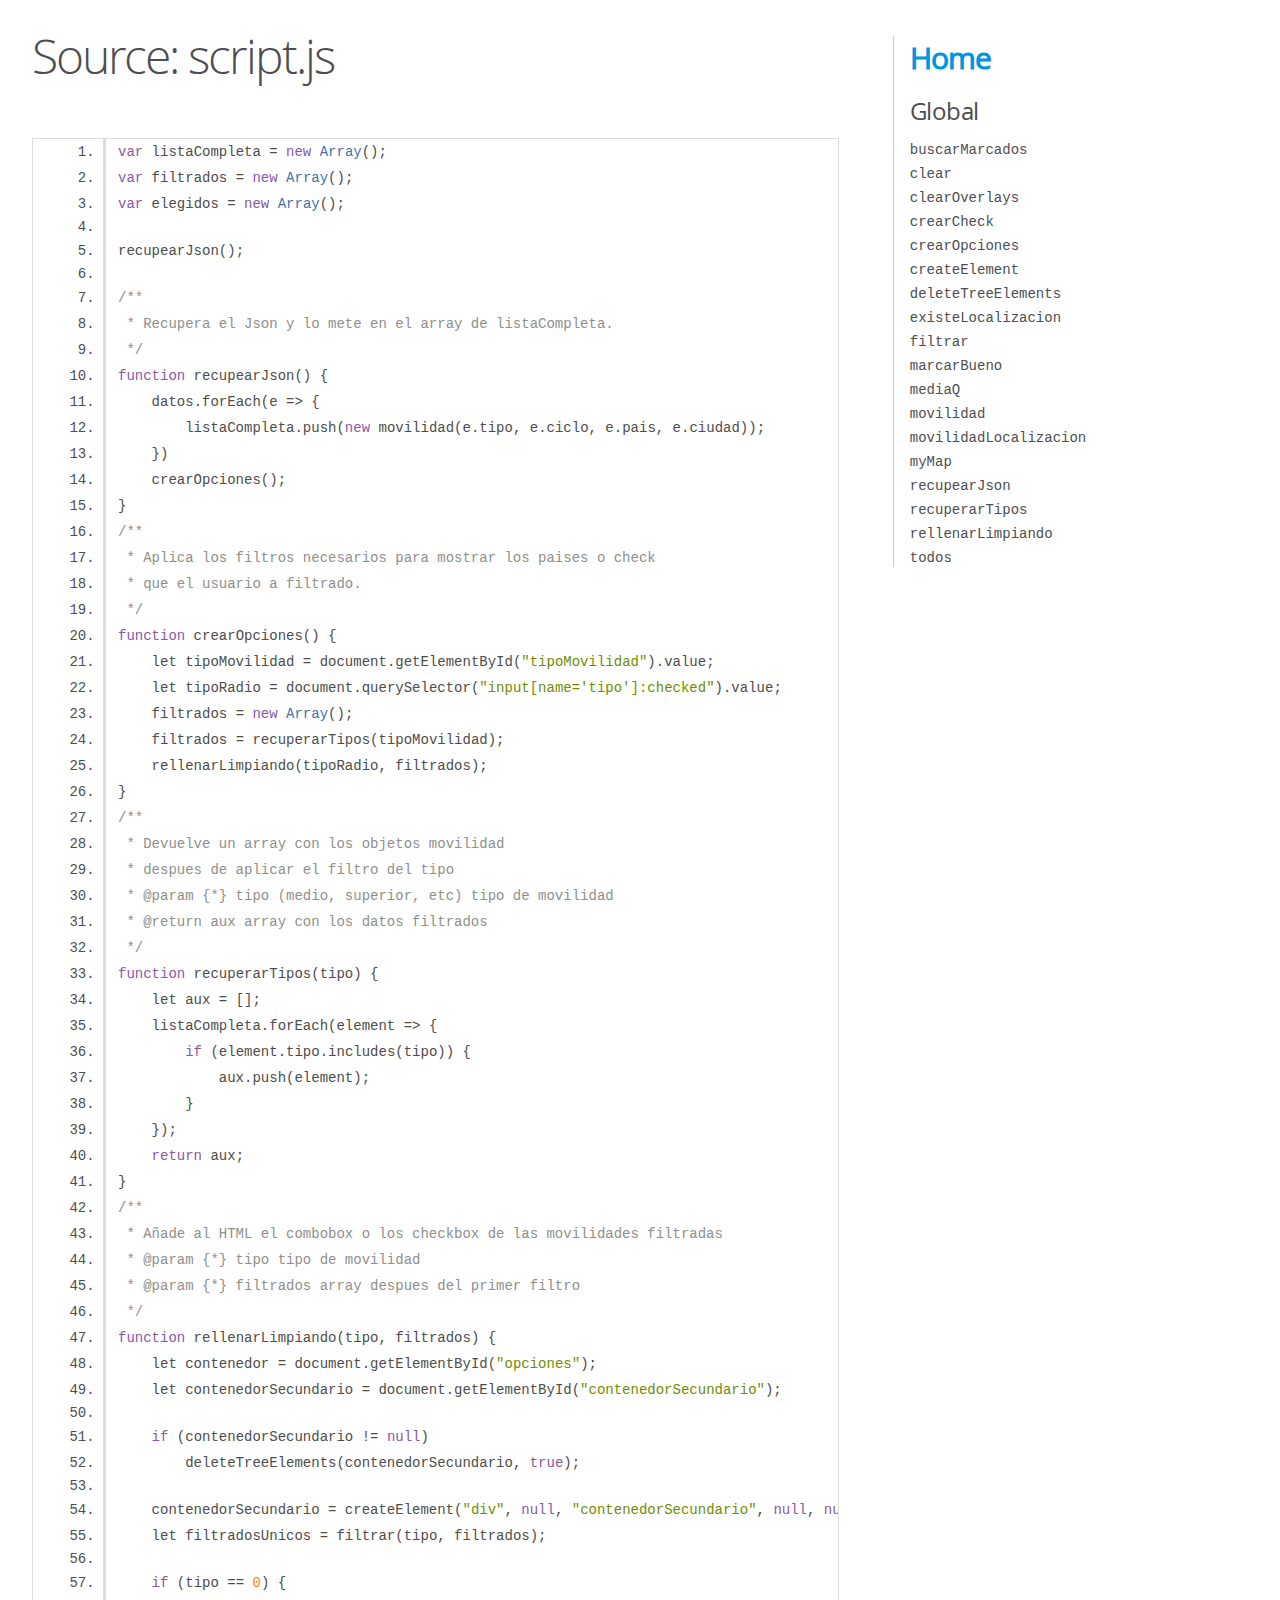
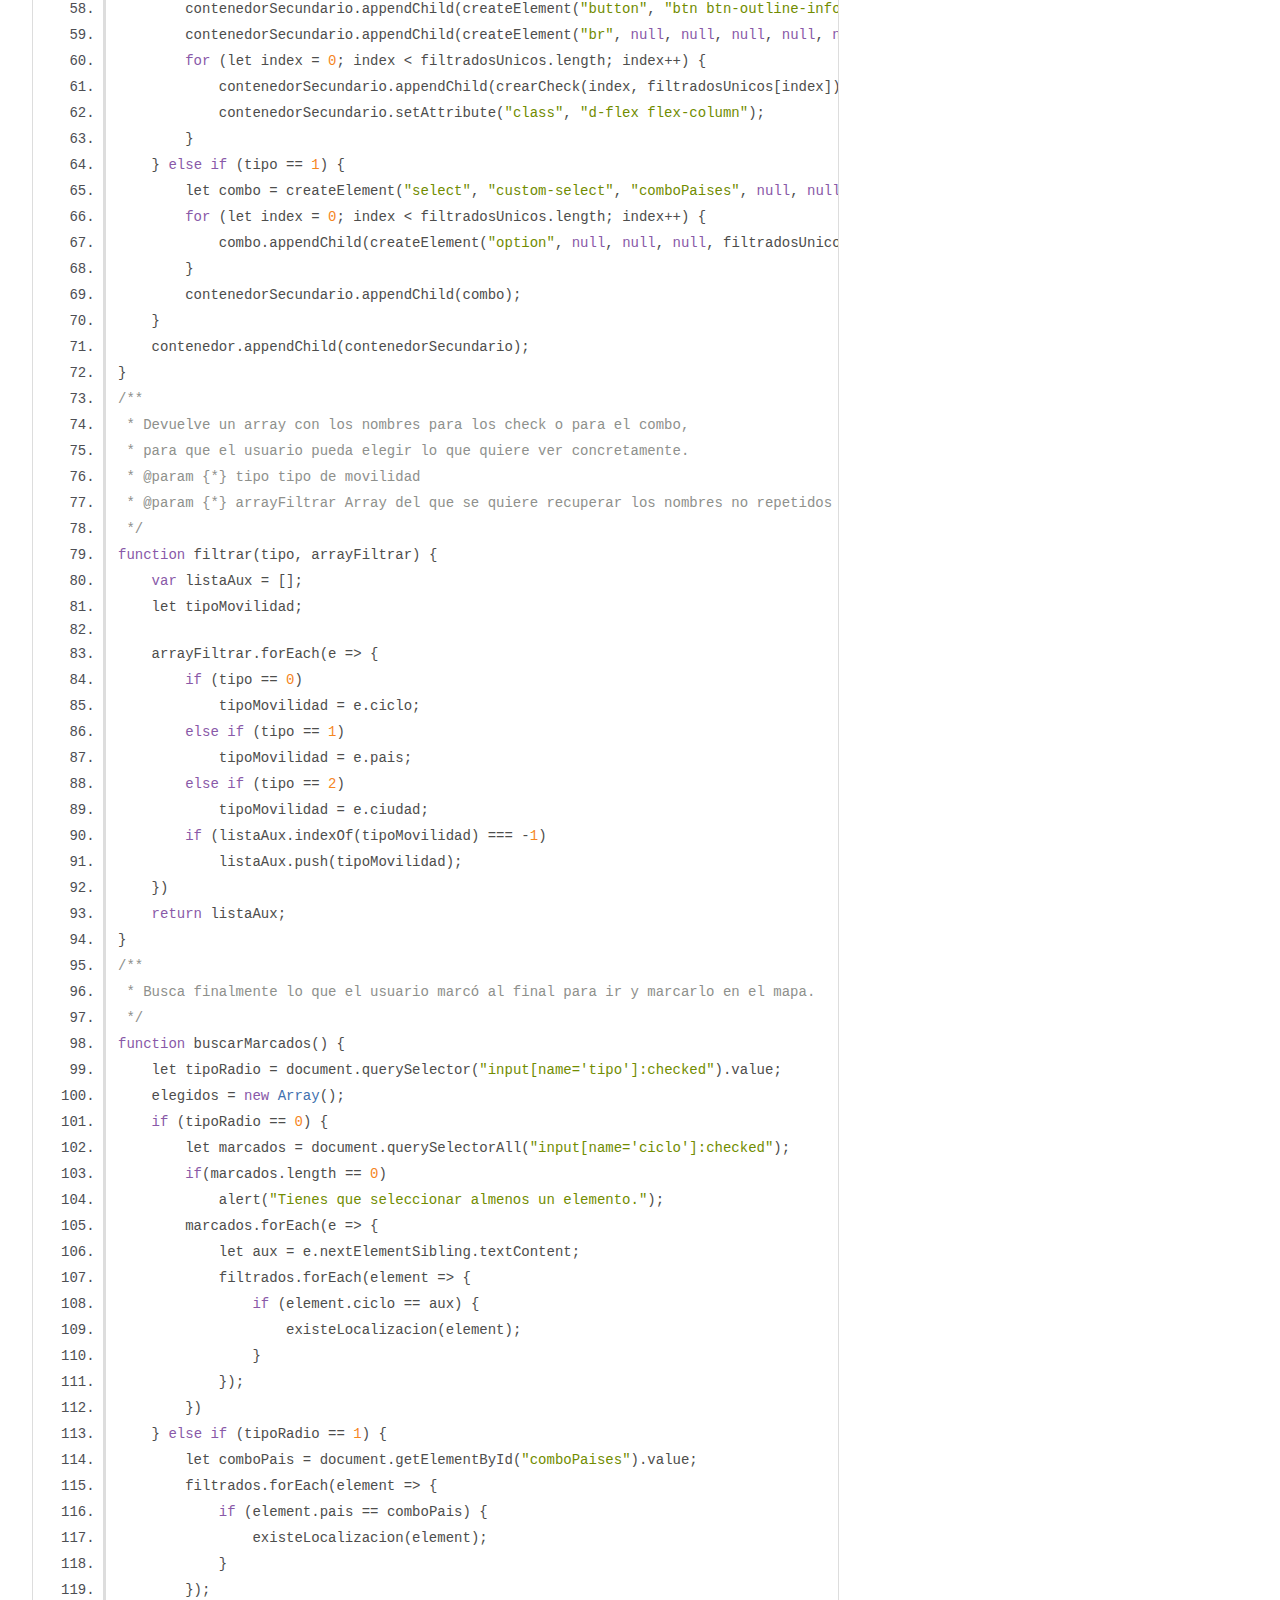
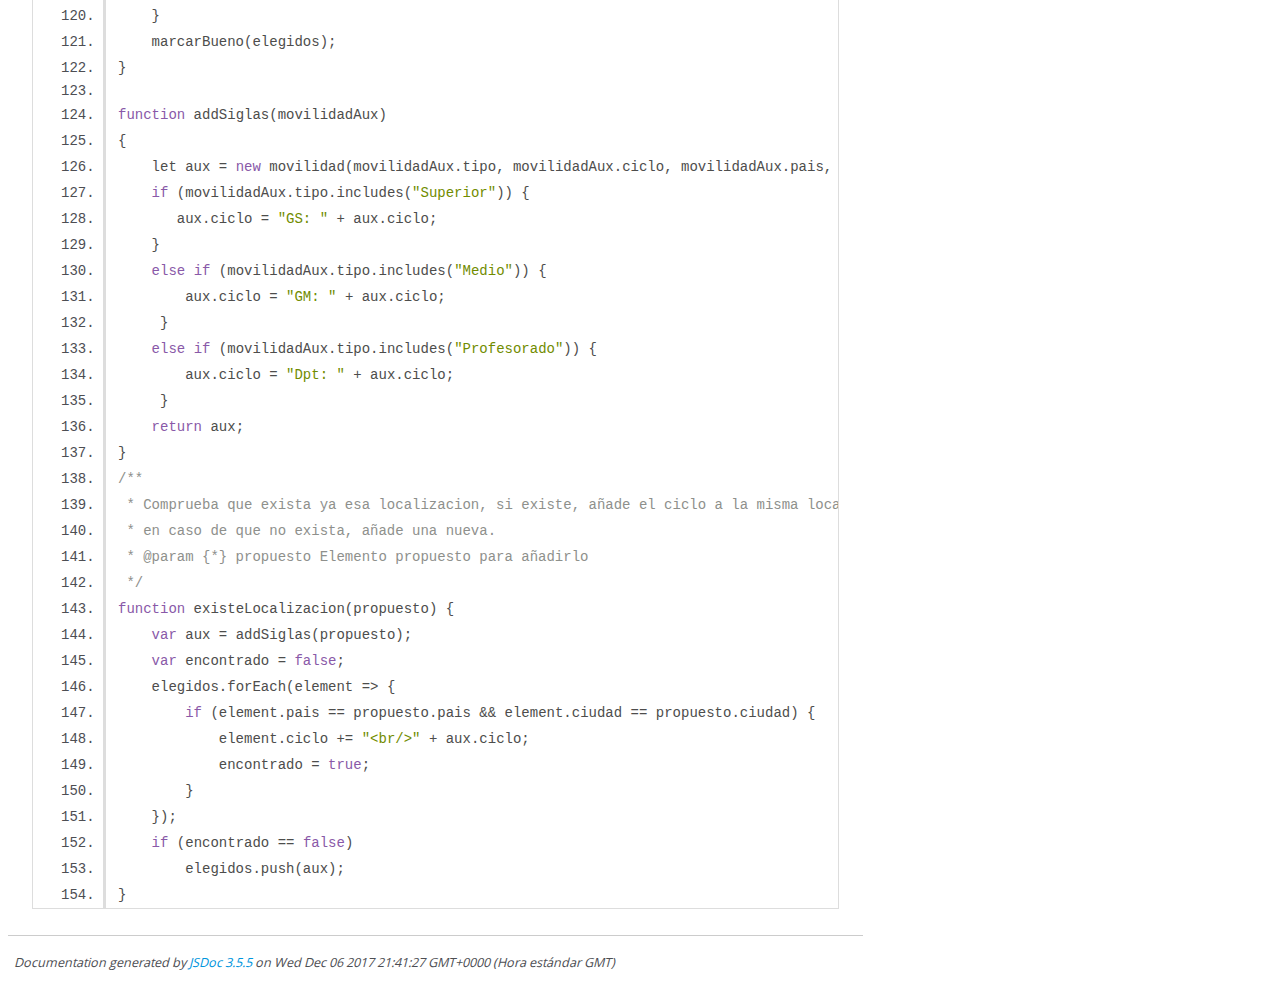
<file: JSDoc/script.js.html>
<!DOCTYPE html>
<html lang="en">
<head>
    <meta charset="utf-8">
    <title>JSDoc: Source: script.js</title>

    <script src="scripts/prettify/prettify.js"> </script>
    <script src="scripts/prettify/lang-css.js"> </script>
    <!--[if lt IE 9]>
      <script src="//html5shiv.googlecode.com/svn/trunk/html5.js"></script>
    <![endif]-->
    <link type="text/css" rel="stylesheet" href="styles/prettify-tomorrow.css">
    <link type="text/css" rel="stylesheet" href="styles/jsdoc-default.css">
</head>

<body>

<div id="main">

    <h1 class="page-title">Source: script.js</h1>

    



    
    <section>
        <article>
            <pre class="prettyprint source linenums"><code>var listaCompleta = new Array();
var filtrados = new Array();
var elegidos = new Array();

recupearJson();

/**
 * Recupera el Json y lo mete en el array de listaCompleta.
 */
function recupearJson() {
    datos.forEach(e => {
        listaCompleta.push(new movilidad(e.tipo, e.ciclo, e.pais, e.ciudad));
    })
    crearOpciones();
}
/**
 * Aplica los filtros necesarios para mostrar los paises o check
 * que el usuario a filtrado.
 */
function crearOpciones() {
    let tipoMovilidad = document.getElementById("tipoMovilidad").value;
    let tipoRadio = document.querySelector("input[name='tipo']:checked").value;
    filtrados = new Array();
    filtrados = recuperarTipos(tipoMovilidad);
    rellenarLimpiando(tipoRadio, filtrados);
}
/**
 * Devuelve un array con los objetos movilidad 
 * despues de aplicar el filtro del tipo
 * @param {*} tipo (medio, superior, etc) tipo de movilidad
 * @return aux array con los datos filtrados
 */
function recuperarTipos(tipo) {
    let aux = [];
    listaCompleta.forEach(element => {
        if (element.tipo.includes(tipo)) {
            aux.push(element);
        }
    });
    return aux;
}
/**
 * Añade al HTML el combobox o los checkbox de las movilidades filtradas
 * @param {*} tipo tipo de movilidad
 * @param {*} filtrados array despues del primer filtro
 */
function rellenarLimpiando(tipo, filtrados) {
    let contenedor = document.getElementById("opciones");
    let contenedorSecundario = document.getElementById("contenedorSecundario");

    if (contenedorSecundario != null)
        deleteTreeElements(contenedorSecundario, true);

    contenedorSecundario = createElement("div", null, "contenedorSecundario", null, null, null, null, null, null, null);
    let filtradosUnicos = filtrar(tipo, filtrados);

    if (tipo == 0) {
        contenedorSecundario.appendChild(createElement("button", "btn btn-outline-info", "btnSeleccionar", null, "Seleccionar/Desseleccionar", "todos()", null, null, null, null));
        contenedorSecundario.appendChild(createElement("br", null, null, null, null, null, null, null, null, null));
        for (let index = 0; index &lt; filtradosUnicos.length; index++) {
            contenedorSecundario.appendChild(crearCheck(index, filtradosUnicos[index]));
            contenedorSecundario.setAttribute("class", "d-flex flex-column");
        }
    } else if (tipo == 1) {
        let combo = createElement("select", "custom-select", "comboPaises", null, null, null, null, null, null, null);
        for (let index = 0; index &lt; filtradosUnicos.length; index++) {
            combo.appendChild(createElement("option", null, null, null, filtradosUnicos[index], null, filtradosUnicos[index], null, null, null));
        }
        contenedorSecundario.appendChild(combo);
    }
    contenedor.appendChild(contenedorSecundario);
}
/**
 * Devuelve un array con los nombres para los check o para el combo,
 * para que el usuario pueda elegir lo que quiere ver concretamente.
 * @param {*} tipo tipo de movilidad
 * @param {*} arrayFiltrar Array del que se quiere recuperar los nombres no repetidos
 */
function filtrar(tipo, arrayFiltrar) {
    var listaAux = [];
    let tipoMovilidad;

    arrayFiltrar.forEach(e => {
        if (tipo == 0)
            tipoMovilidad = e.ciclo;
        else if (tipo == 1)
            tipoMovilidad = e.pais;
        else if (tipo == 2)
            tipoMovilidad = e.ciudad;
        if (listaAux.indexOf(tipoMovilidad) === -1)
            listaAux.push(tipoMovilidad);
    })
    return listaAux;
}
/**
 * Busca finalmente lo que el usuario marcó al final para ir y marcarlo en el mapa.
 */
function buscarMarcados() {
    let tipoRadio = document.querySelector("input[name='tipo']:checked").value;
    elegidos = new Array();
    if (tipoRadio == 0) {
        let marcados = document.querySelectorAll("input[name='ciclo']:checked");
        if(marcados.length == 0)
            alert("Tienes que seleccionar almenos un elemento.");
        marcados.forEach(e => {
            let aux = e.nextElementSibling.textContent;
            filtrados.forEach(element => {
                if (element.ciclo == aux) {
                    existeLocalizacion(element);
                }
            });
        })
    } else if (tipoRadio == 1) {
        let comboPais = document.getElementById("comboPaises").value;
        filtrados.forEach(element => {
            if (element.pais == comboPais) {
                existeLocalizacion(element);
            }
        });
    }
    marcarBueno(elegidos);
}

function addSiglas(movilidadAux)
{
    let aux = new movilidad(movilidadAux.tipo, movilidadAux.ciclo, movilidadAux.pais, movilidadAux.ciudad);
    if (movilidadAux.tipo.includes("Superior")) {
       aux.ciclo = "GS: " + aux.ciclo;
    }
    else if (movilidadAux.tipo.includes("Medio")) {
        aux.ciclo = "GM: " + aux.ciclo;
     }
    else if (movilidadAux.tipo.includes("Profesorado")) {
        aux.ciclo = "Dpt: " + aux.ciclo;
     }
    return aux;
}
/**
 * Comprueba que exista ya esa localizacion, si existe, añade el ciclo a la misma localizacion,
 * en caso de que no exista, añade una nueva.
 * @param {*} propuesto Elemento propuesto para añadirlo
 */
function existeLocalizacion(propuesto) {
    var aux = addSiglas(propuesto);
    var encontrado = false;
    elegidos.forEach(element => {
        if (element.pais == propuesto.pais &amp;&amp; element.ciudad == propuesto.ciudad) {
            element.ciclo += "&lt;br/>" + aux.ciclo;
            encontrado = true;
        }
    });
    if (encontrado == false)
        elegidos.push(aux);
}</code></pre>
        </article>
    </section>




</div>

<nav>
    <h2><a href="index.html">Home</a></h2><h3>Global</h3><ul><li><a href="global.html#buscarMarcados">buscarMarcados</a></li><li><a href="global.html#clear">clear</a></li><li><a href="global.html#clearOverlays">clearOverlays</a></li><li><a href="global.html#crearCheck">crearCheck</a></li><li><a href="global.html#crearOpciones">crearOpciones</a></li><li><a href="global.html#createElement">createElement</a></li><li><a href="global.html#deleteTreeElements">deleteTreeElements</a></li><li><a href="global.html#existeLocalizacion">existeLocalizacion</a></li><li><a href="global.html#filtrar">filtrar</a></li><li><a href="global.html#marcarBueno">marcarBueno</a></li><li><a href="global.html#mediaQ">mediaQ</a></li><li><a href="global.html#movilidad">movilidad</a></li><li><a href="global.html#movilidadLocalizacion">movilidadLocalizacion</a></li><li><a href="global.html#myMap">myMap</a></li><li><a href="global.html#recupearJson">recupearJson</a></li><li><a href="global.html#recuperarTipos">recuperarTipos</a></li><li><a href="global.html#rellenarLimpiando">rellenarLimpiando</a></li><li><a href="global.html#todos">todos</a></li></ul>
</nav>

<br class="clear">

<footer>
    Documentation generated by <a href="https://github.com/jsdoc3/jsdoc">JSDoc 3.5.5</a> on Wed Dec 06 2017 21:41:27 GMT+0000 (Hora estándar GMT)
</footer>

<script> prettyPrint(); </script>
<script src="scripts/linenumber.js"> </script>
</body>
</html>
</file>
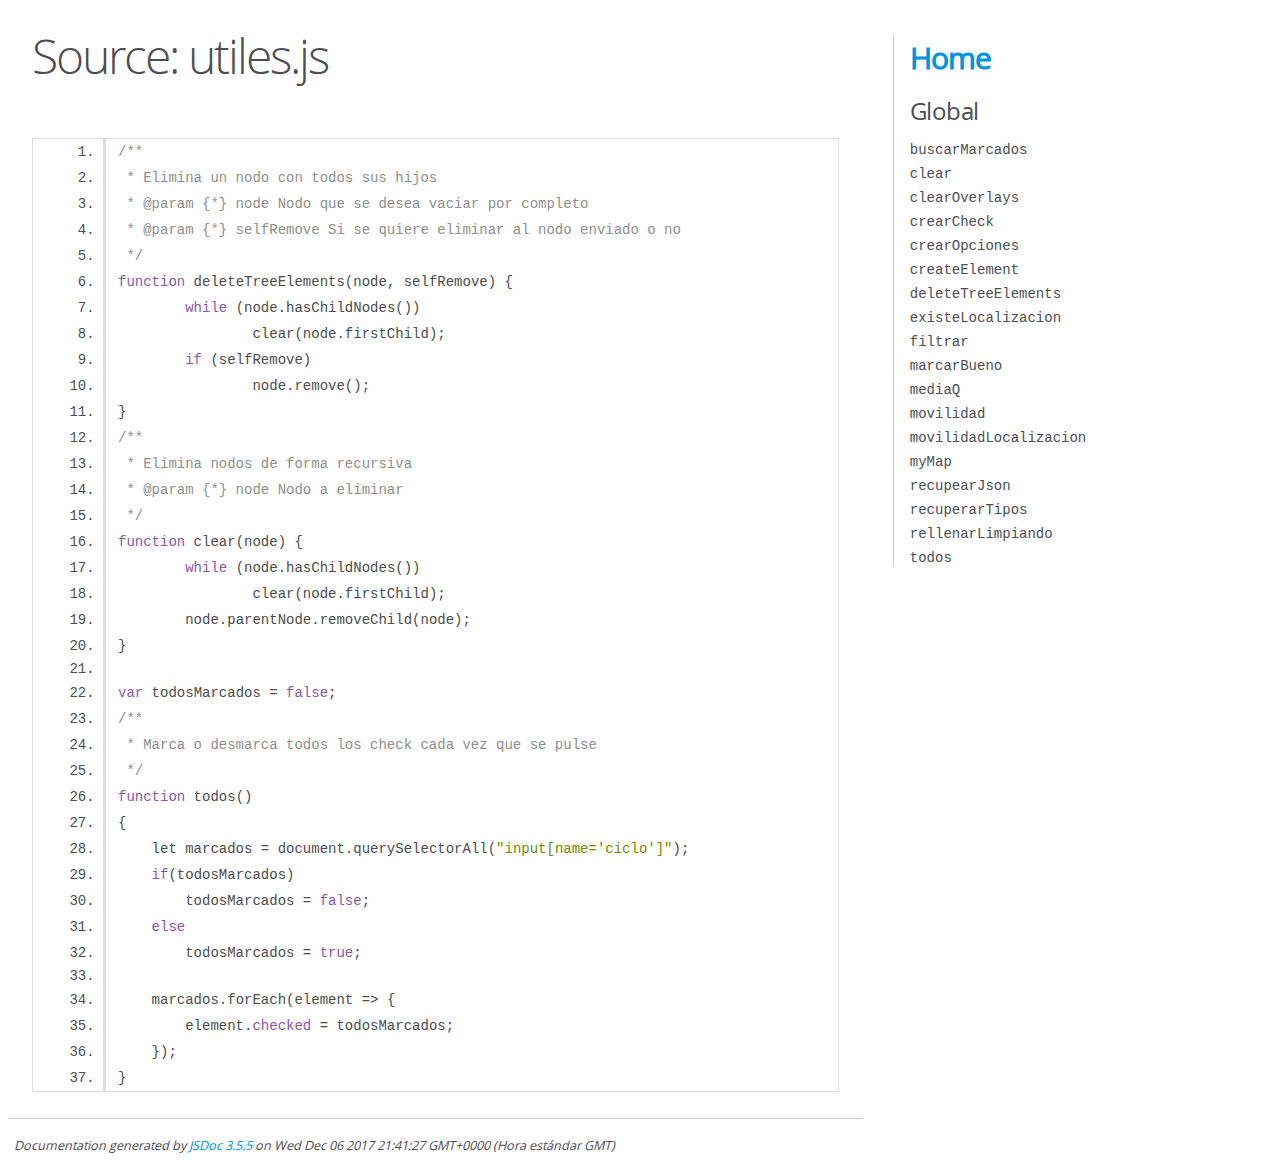
<file: JSDoc/utiles.js.html>
<!DOCTYPE html>
<html lang="en">
<head>
    <meta charset="utf-8">
    <title>JSDoc: Source: utiles.js</title>

    <script src="scripts/prettify/prettify.js"> </script>
    <script src="scripts/prettify/lang-css.js"> </script>
    <!--[if lt IE 9]>
      <script src="//html5shiv.googlecode.com/svn/trunk/html5.js"></script>
    <![endif]-->
    <link type="text/css" rel="stylesheet" href="styles/prettify-tomorrow.css">
    <link type="text/css" rel="stylesheet" href="styles/jsdoc-default.css">
</head>

<body>

<div id="main">

    <h1 class="page-title">Source: utiles.js</h1>

    



    
    <section>
        <article>
            <pre class="prettyprint source linenums"><code>/**
 * Elimina un nodo con todos sus hijos
 * @param {*} node Nodo que se desea vaciar por completo
 * @param {*} selfRemove Si se quiere eliminar al nodo enviado o no
 */
function deleteTreeElements(node, selfRemove) {
	while (node.hasChildNodes())
		clear(node.firstChild);
	if (selfRemove)
		node.remove();
}
/**
 * Elimina nodos de forma recursiva
 * @param {*} node Nodo a eliminar
 */
function clear(node) {
	while (node.hasChildNodes())
		clear(node.firstChild);
	node.parentNode.removeChild(node);
}

var todosMarcados = false;
/**
 * Marca o desmarca todos los check cada vez que se pulse
 */
function todos()
{
    let marcados = document.querySelectorAll("input[name='ciclo']");
    if(todosMarcados)
        todosMarcados = false;
    else
        todosMarcados = true;

    marcados.forEach(element => {
        element.checked = todosMarcados;
    });
}</code></pre>
        </article>
    </section>




</div>

<nav>
    <h2><a href="index.html">Home</a></h2><h3>Global</h3><ul><li><a href="global.html#buscarMarcados">buscarMarcados</a></li><li><a href="global.html#clear">clear</a></li><li><a href="global.html#clearOverlays">clearOverlays</a></li><li><a href="global.html#crearCheck">crearCheck</a></li><li><a href="global.html#crearOpciones">crearOpciones</a></li><li><a href="global.html#createElement">createElement</a></li><li><a href="global.html#deleteTreeElements">deleteTreeElements</a></li><li><a href="global.html#existeLocalizacion">existeLocalizacion</a></li><li><a href="global.html#filtrar">filtrar</a></li><li><a href="global.html#marcarBueno">marcarBueno</a></li><li><a href="global.html#mediaQ">mediaQ</a></li><li><a href="global.html#movilidad">movilidad</a></li><li><a href="global.html#movilidadLocalizacion">movilidadLocalizacion</a></li><li><a href="global.html#myMap">myMap</a></li><li><a href="global.html#recupearJson">recupearJson</a></li><li><a href="global.html#recuperarTipos">recuperarTipos</a></li><li><a href="global.html#rellenarLimpiando">rellenarLimpiando</a></li><li><a href="global.html#todos">todos</a></li></ul>
</nav>

<br class="clear">

<footer>
    Documentation generated by <a href="https://github.com/jsdoc3/jsdoc">JSDoc 3.5.5</a> on Wed Dec 06 2017 21:41:27 GMT+0000 (Hora estándar GMT)
</footer>

<script> prettyPrint(); </script>
<script src="scripts/linenumber.js"> </script>
</body>
</html>
</file>
<file: JSDoc/styles/prettify-tomorrow.css>
/* Tomorrow Theme */
/* Original theme - https://github.com/chriskempson/tomorrow-theme */
/* Pretty printing styles. Used with prettify.js. */
/* SPAN elements with the classes below are added by prettyprint. */
/* plain text */
.pln {
  color: #4d4d4c; }

@media screen {
  /* string content */
  .str {
    color: #718c00; }

  /* a keyword */
  .kwd {
    color: #8959a8; }

  /* a comment */
  .com {
    color: #8e908c; }

  /* a type name */
  .typ {
    color: #4271ae; }

  /* a literal value */
  .lit {
    color: #f5871f; }

  /* punctuation */
  .pun {
    color: #4d4d4c; }

  /* lisp open bracket */
  .opn {
    color: #4d4d4c; }

  /* lisp close bracket */
  .clo {
    color: #4d4d4c; }

  /* a markup tag name */
  .tag {
    color: #c82829; }

  /* a markup attribute name */
  .atn {
    color: #f5871f; }

  /* a markup attribute value */
  .atv {
    color: #3e999f; }

  /* a declaration */
  .dec {
    color: #f5871f; }

  /* a variable name */
  .var {
    color: #c82829; }

  /* a function name */
  .fun {
    color: #4271ae; } }
/* Use higher contrast and text-weight for printable form. */
@media print, projection {
  .str {
    color: #060; }

  .kwd {
    color: #006;
    font-weight: bold; }

  .com {
    color: #600;
    font-style: italic; }

  .typ {
    color: #404;
    font-weight: bold; }

  .lit {
    color: #044; }

  .pun, .opn, .clo {
    color: #440; }

  .tag {
    color: #006;
    font-weight: bold; }

  .atn {
    color: #404; }

  .atv {
    color: #060; } }
/* Style */
/*
pre.prettyprint {
  background: white;
  font-family: Consolas, Monaco, 'Andale Mono', monospace;
  font-size: 12px;
  line-height: 1.5;
  border: 1px solid #ccc;
  padding: 10px; }
*/

/* Specify class=linenums on a pre to get line numbering */
ol.linenums {
  margin-top: 0;
  margin-bottom: 0; }

/* IE indents via margin-left */
li.L0,
li.L1,
li.L2,
li.L3,
li.L4,
li.L5,
li.L6,
li.L7,
li.L8,
li.L9 {
  /* */ }

/* Alternate shading for lines */
li.L1,
li.L3,
li.L5,
li.L7,
li.L9 {
  /* */ }
</file>
<file: JSDoc/styles/jsdoc-default.css>
@font-face {
    font-family: 'Open Sans';
    font-weight: normal;
    font-style: normal;
    src: url('../fonts/OpenSans-Regular-webfont.eot');
    src:
        local('Open Sans'),
        local('OpenSans'),
        url('../fonts/OpenSans-Regular-webfont.eot?#iefix') format('embedded-opentype'),
        url('../fonts/OpenSans-Regular-webfont.woff') format('woff'),
        url('../fonts/OpenSans-Regular-webfont.svg#open_sansregular') format('svg');
}

@font-face {
    font-family: 'Open Sans Light';
    font-weight: normal;
    font-style: normal;
    src: url('../fonts/OpenSans-Light-webfont.eot');
    src:
        local('Open Sans Light'),
        local('OpenSans Light'),
        url('../fonts/OpenSans-Light-webfont.eot?#iefix') format('embedded-opentype'),
        url('../fonts/OpenSans-Light-webfont.woff') format('woff'),
        url('../fonts/OpenSans-Light-webfont.svg#open_sanslight') format('svg');
}

html
{
    overflow: auto;
    background-color: #fff;
    font-size: 14px;
}

body
{
    font-family: 'Open Sans', sans-serif;
    line-height: 1.5;
    color: #4d4e53;
    background-color: white;
}

a, a:visited, a:active {
    color: #0095dd;
    text-decoration: none;
}

a:hover {
    text-decoration: underline;
}

header
{
    display: block;
    padding: 0px 4px;
}

tt, code, kbd, samp {
    font-family: Consolas, Monaco, 'Andale Mono', monospace;
}

.class-description {
    font-size: 130%;
    line-height: 140%;
    margin-bottom: 1em;
    margin-top: 1em;
}

.class-description:empty {
    margin: 0;
}

#main {
    float: left;
    width: 70%;
}

article dl {
    margin-bottom: 40px;
}

article img {
  max-width: 100%;
}

section
{
    display: block;
    background-color: #fff;
    padding: 12px 24px;
    border-bottom: 1px solid #ccc;
    margin-right: 30px;
}

.variation {
    display: none;
}

.signature-attributes {
    font-size: 60%;
    color: #aaa;
    font-style: italic;
    font-weight: lighter;
}

nav
{
    display: block;
    float: right;
    margin-top: 28px;
    width: 30%;
    box-sizing: border-box;
    border-left: 1px solid #ccc;
    padding-left: 16px;
}

nav ul {
    font-family: 'Lucida Grande', 'Lucida Sans Unicode', arial, sans-serif;
    font-size: 100%;
    line-height: 17px;
    padding: 0;
    margin: 0;
    list-style-type: none;
}

nav ul a, nav ul a:visited, nav ul a:active {
    font-family: Consolas, Monaco, 'Andale Mono', monospace;
    line-height: 18px;
    color: #4D4E53;
}

nav h3 {
    margin-top: 12px;
}

nav li {
    margin-top: 6px;
}

footer {
    display: block;
    padding: 6px;
    margin-top: 12px;
    font-style: italic;
    font-size: 90%;
}

h1, h2, h3, h4 {
    font-weight: 200;
    margin: 0;
}

h1
{
    font-family: 'Open Sans Light', sans-serif;
    font-size: 48px;
    letter-spacing: -2px;
    margin: 12px 24px 20px;
}

h2, h3.subsection-title
{
    font-size: 30px;
    font-weight: 700;
    letter-spacing: -1px;
    margin-bottom: 12px;
}

h3
{
    font-size: 24px;
    letter-spacing: -0.5px;
    margin-bottom: 12px;
}

h4
{
    font-size: 18px;
    letter-spacing: -0.33px;
    margin-bottom: 12px;
    color: #4d4e53;
}

h5, .container-overview .subsection-title
{
    font-size: 120%;
    font-weight: bold;
    letter-spacing: -0.01em;
    margin: 8px 0 3px 0;
}

h6
{
    font-size: 100%;
    letter-spacing: -0.01em;
    margin: 6px 0 3px 0;
    font-style: italic;
}

table
{
    border-spacing: 0;
    border: 0;
    border-collapse: collapse;
}

td, th
{
    border: 1px solid #ddd;
    margin: 0px;
    text-align: left;
    vertical-align: top;
    padding: 4px 6px;
    display: table-cell;
}

thead tr
{
    background-color: #ddd;
    font-weight: bold;
}

th { border-right: 1px solid #aaa; }
tr > th:last-child { border-right: 1px solid #ddd; }

.ancestors, .attribs { color: #999; }
.ancestors a, .attribs a
{
    color: #999 !important;
    text-decoration: none;
}

.clear
{
    clear: both;
}

.important
{
    font-weight: bold;
    color: #950B02;
}

.yes-def {
    text-indent: -1000px;
}

.type-signature {
    color: #aaa;
}

.name, .signature {
    font-family: Consolas, Monaco, 'Andale Mono', monospace;
}

.details { margin-top: 14px; border-left: 2px solid #DDD; }
.details dt { width: 120px; float: left; padding-left: 10px;  padding-top: 6px; }
.details dd { margin-left: 70px; }
.details ul { margin: 0; }
.details ul { list-style-type: none; }
.details li { margin-left: 30px; padding-top: 6px; }
.details pre.prettyprint { margin: 0 }
.details .object-value { padding-top: 0; }

.description {
    margin-bottom: 1em;
    margin-top: 1em;
}

.code-caption
{
    font-style: italic;
    font-size: 107%;
    margin: 0;
}

.prettyprint
{
    border: 1px solid #ddd;
    width: 80%;
    overflow: auto;
}

.prettyprint.source {
    width: inherit;
}

.prettyprint code
{
    font-size: 100%;
    line-height: 18px;
    display: block;
    padding: 4px 12px;
    margin: 0;
    background-color: #fff;
    color: #4D4E53;
}

.prettyprint code span.line
{
  display: inline-block;
}

.prettyprint.linenums
{
  padding-left: 70px;
  -webkit-user-select: none;
  -moz-user-select: none;
  -ms-user-select: none;
  user-select: none;
}

.prettyprint.linenums ol
{
  padding-left: 0;
}

.prettyprint.linenums li
{
  border-left: 3px #ddd solid;
}

.prettyprint.linenums li.selected,
.prettyprint.linenums li.selected *
{
  background-color: lightyellow;
}

.prettyprint.linenums li *
{
  -webkit-user-select: text;
  -moz-user-select: text;
  -ms-user-select: text;
  user-select: text;
}

.params .name, .props .name, .name code {
    color: #4D4E53;
    font-family: Consolas, Monaco, 'Andale Mono', monospace;
    font-size: 100%;
}

.params td.description > p:first-child,
.props td.description > p:first-child
{
    margin-top: 0;
    padding-top: 0;
}

.params td.description > p:last-child,
.props td.description > p:last-child
{
    margin-bottom: 0;
    padding-bottom: 0;
}

.disabled {
    color: #454545;
}
</file>
